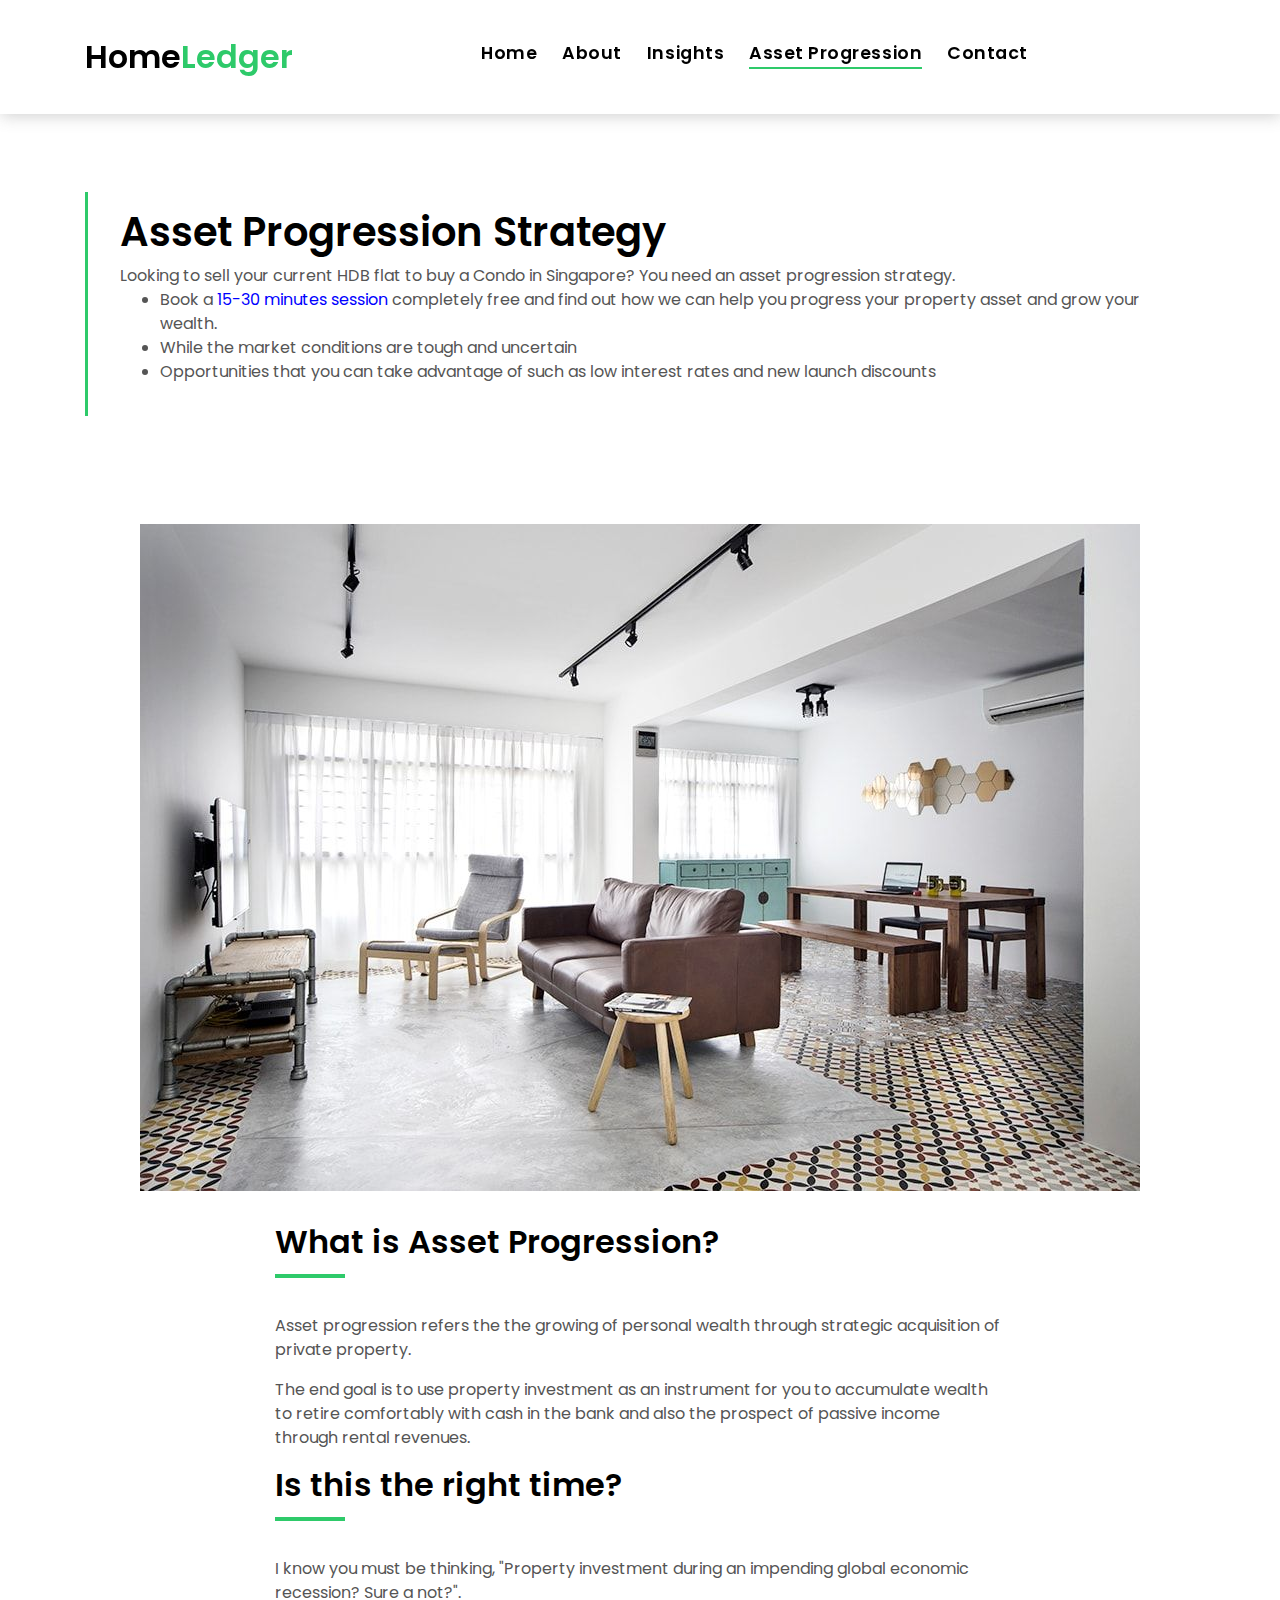
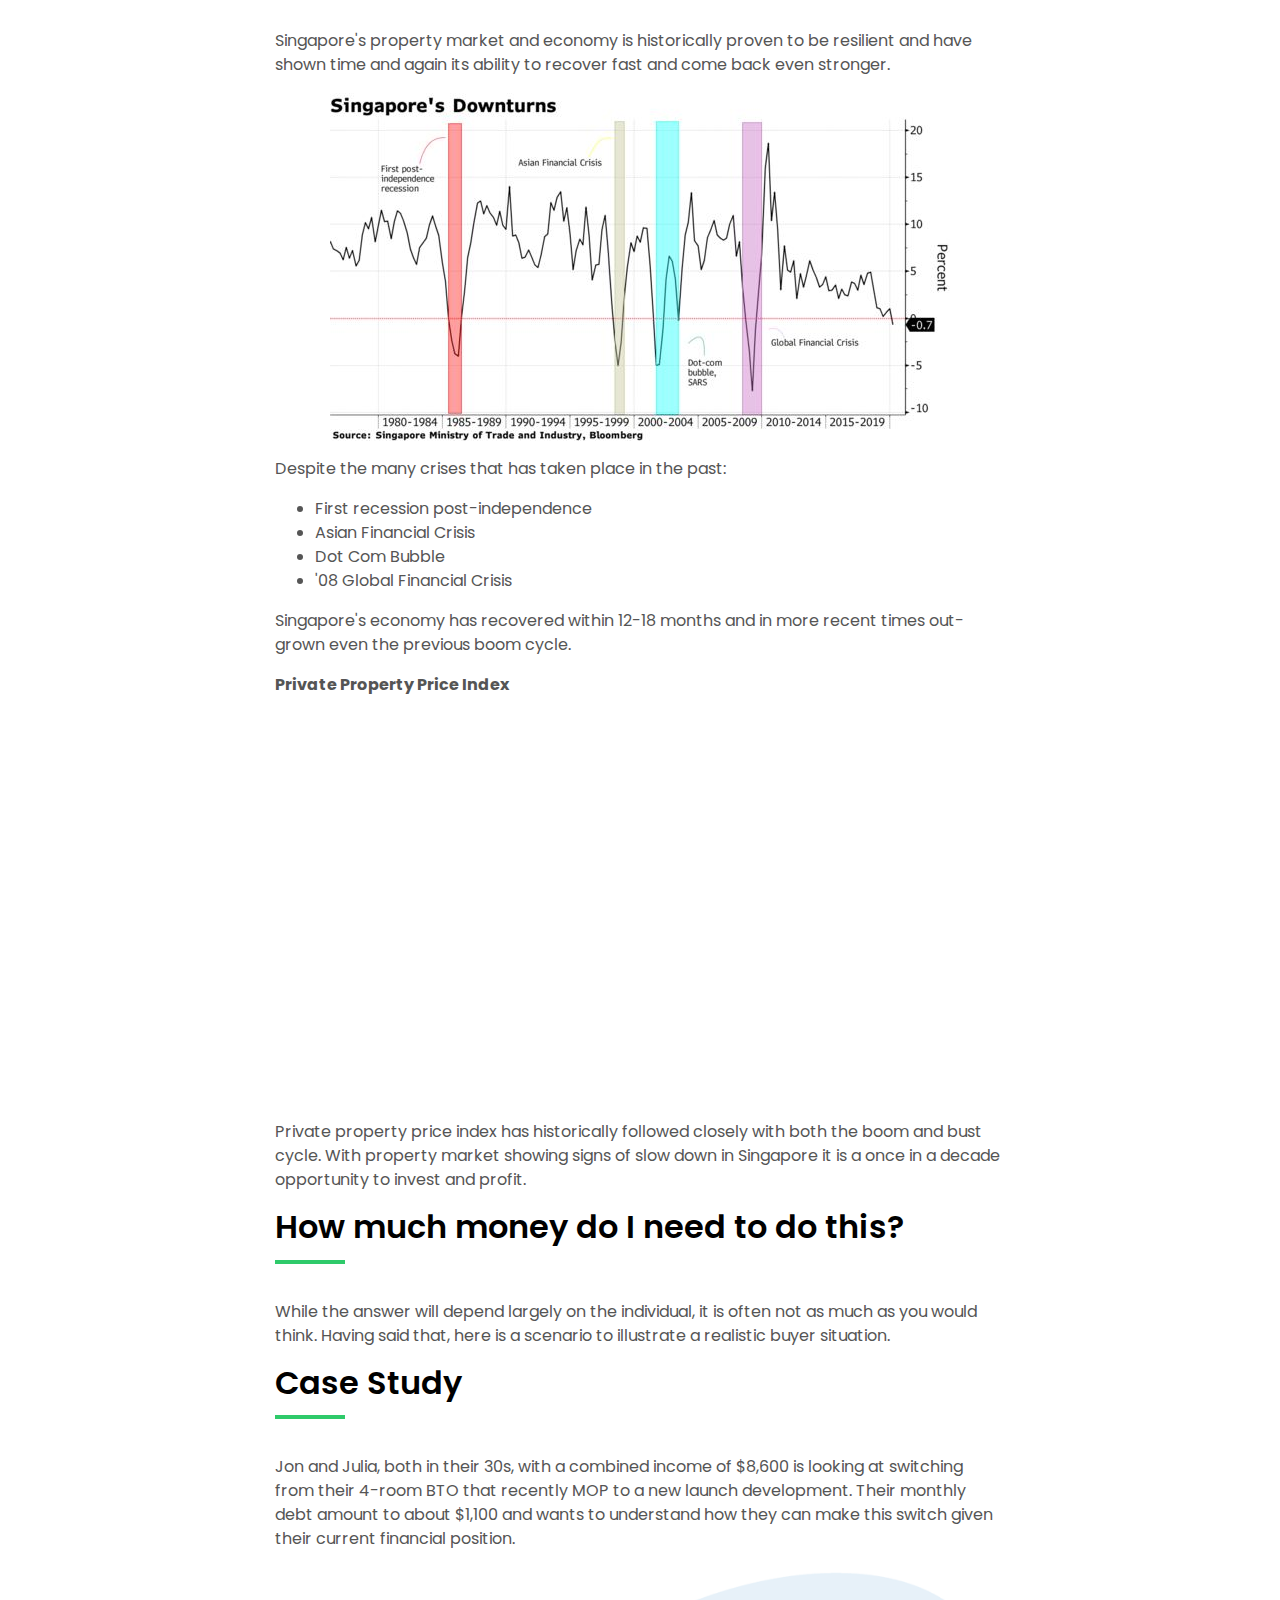
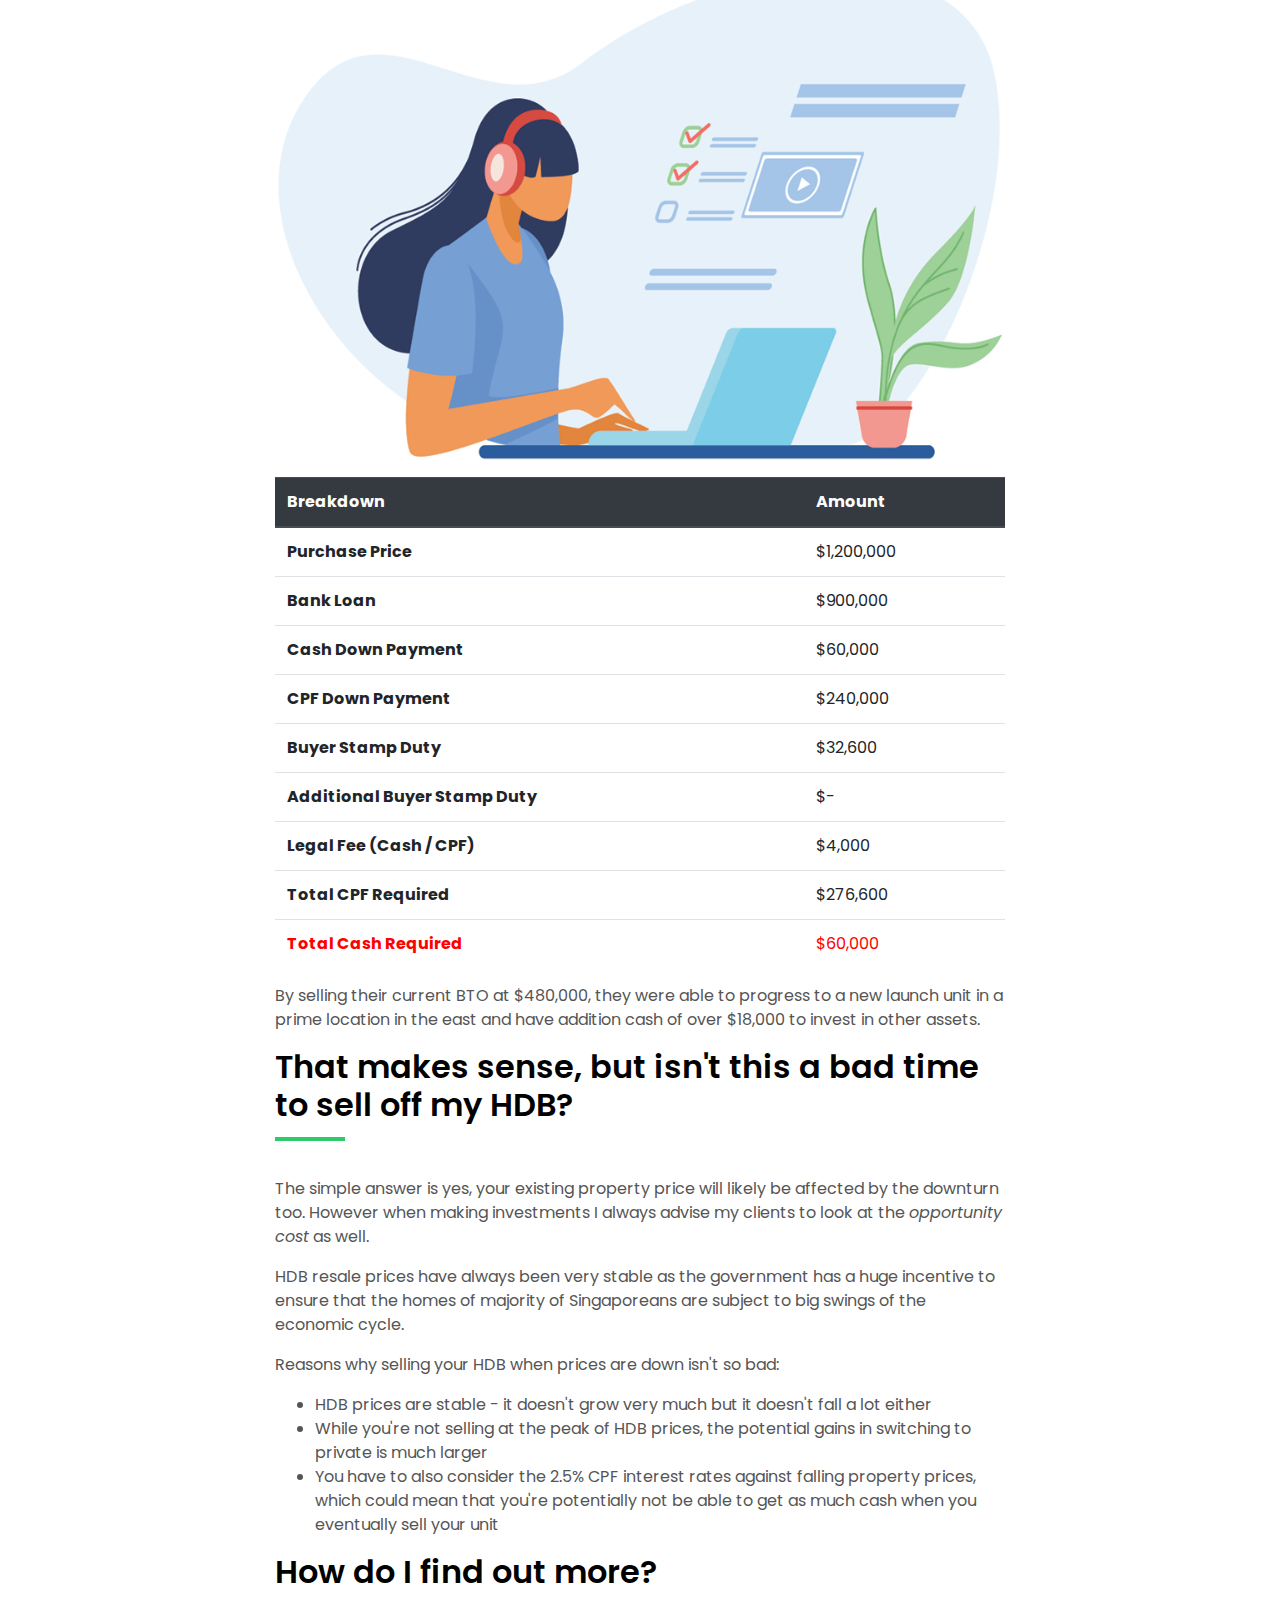
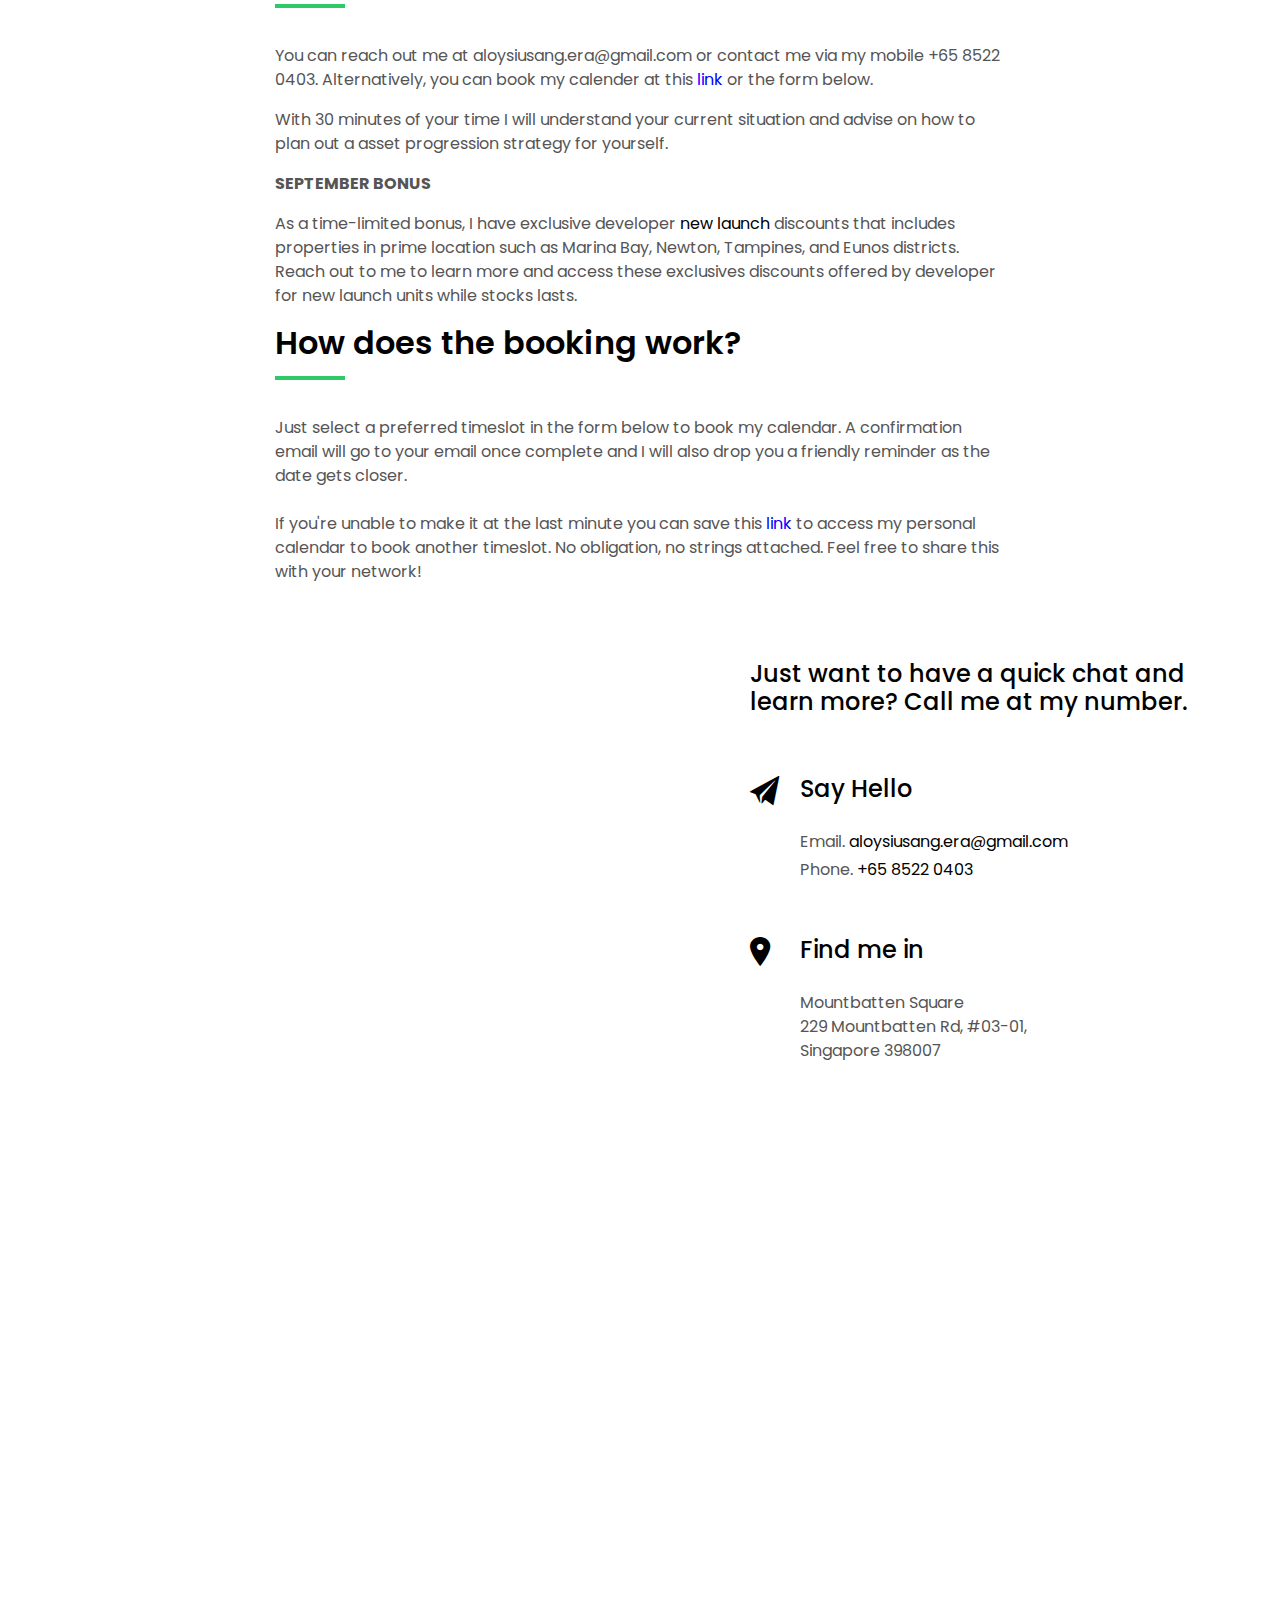
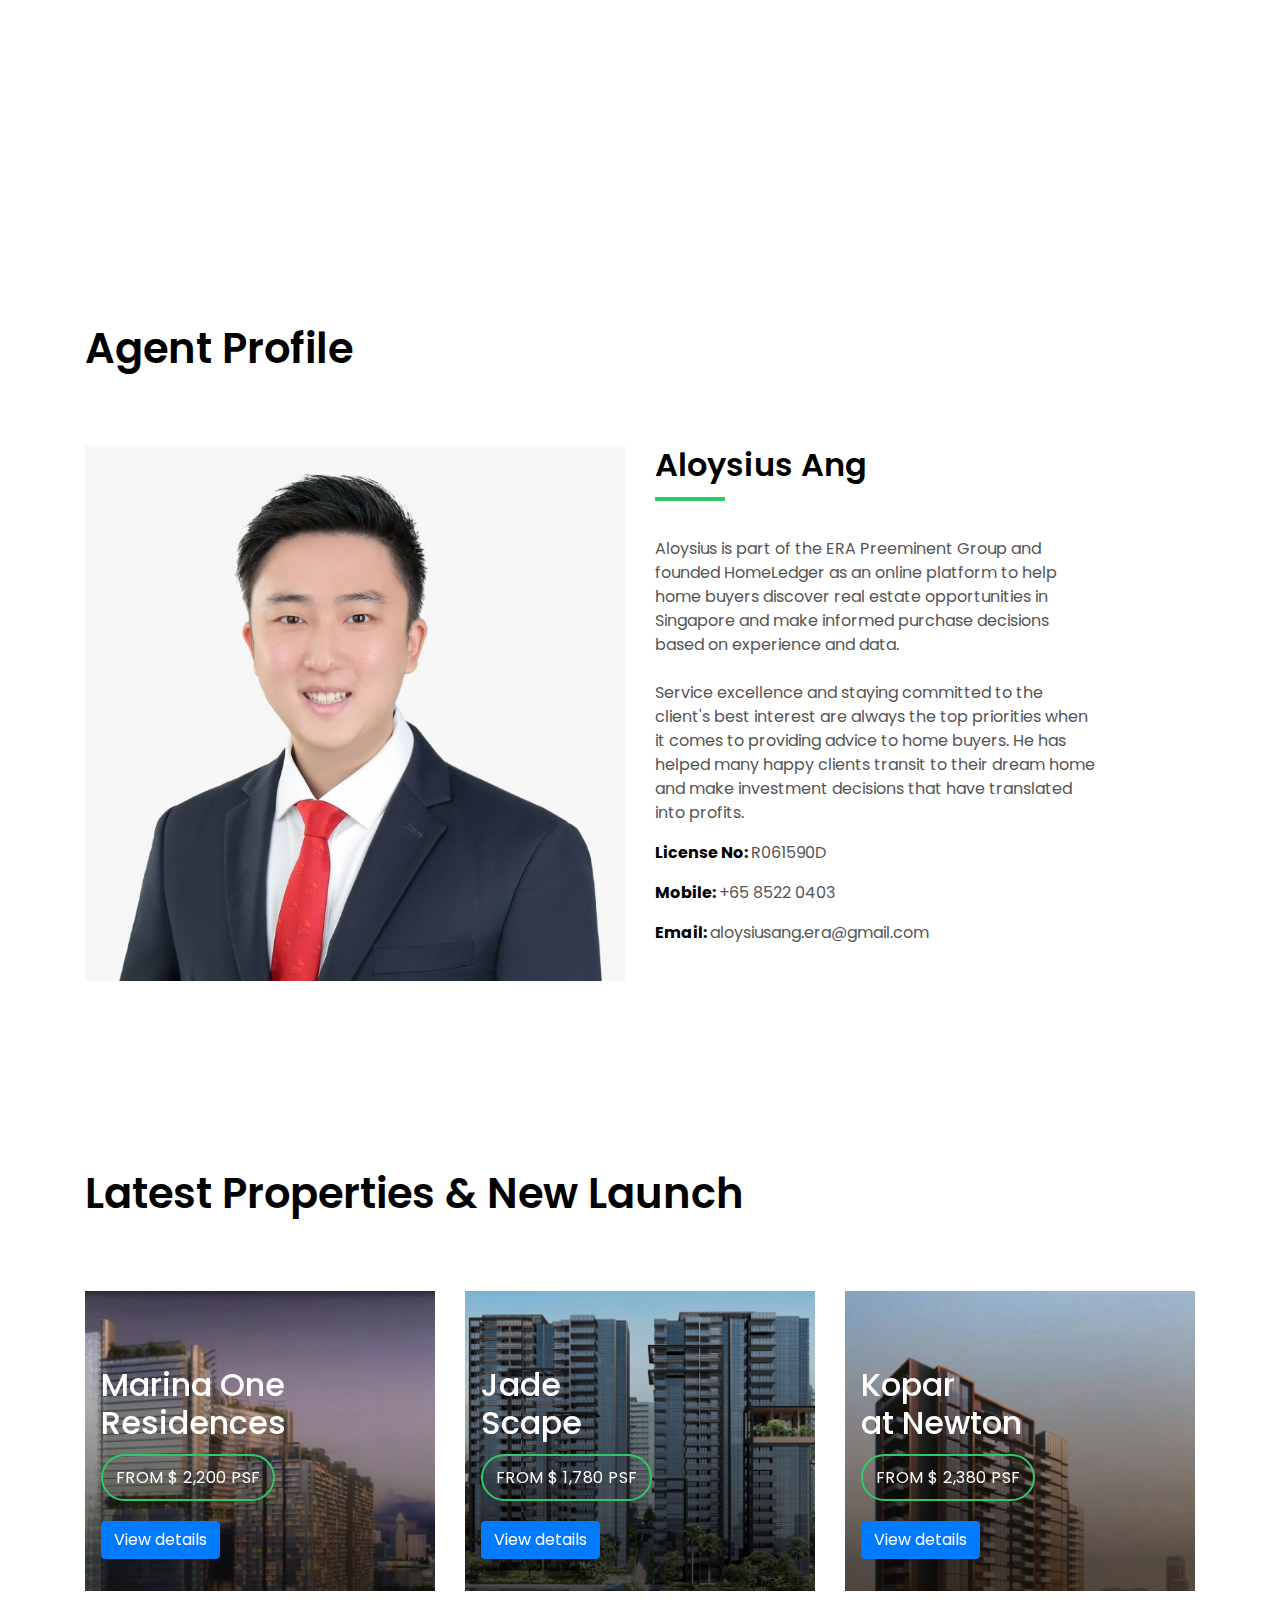
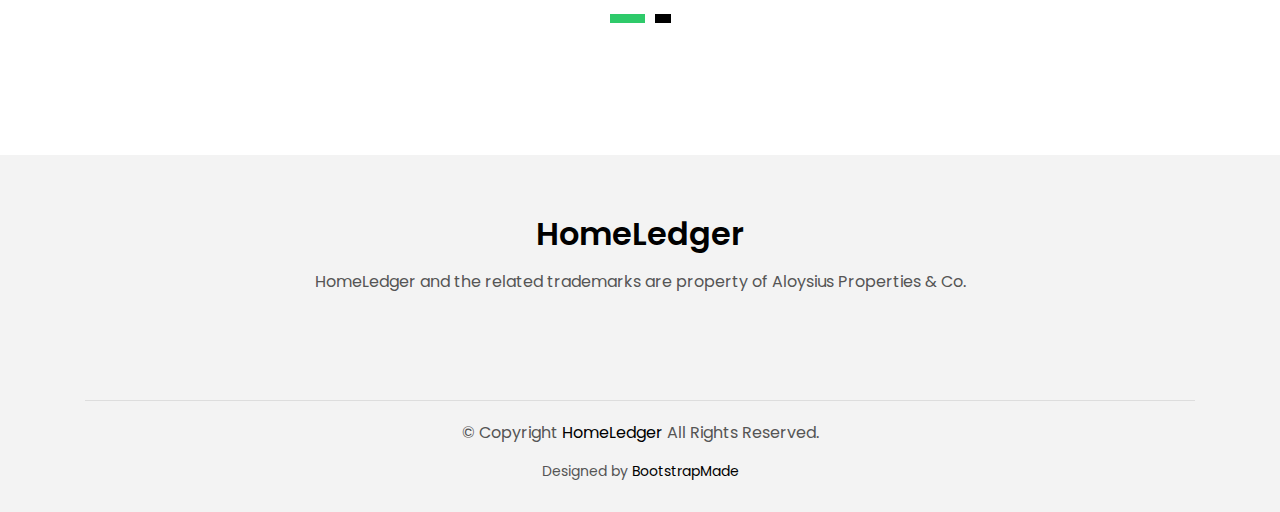
<file: asset-progression.html>
<!DOCTYPE html>
<html lang="en">

<head>
  <meta charset="utf-8">
  <meta content="width=device-width, initial-scale=1.0" name="viewport">

  <title>Asset Progression Strategy for Singapore Property</title>
  <meta name="description" content="Looking to sell your HDB to buy a Condo in Singapore? You need an asset progression strategy.">
  <meta name="keywords" content="asset progression, sell hdb buy condo, singapore property, buy condo singapore, buy hdb singapore">

  <!-- Favicons -->
  <link href="assets/img/apple-touch-icon.png" rel="apple-touch-icon">

  <!-- Google Fonts -->
  <link href="https://fonts.googleapis.com/css?family=Poppins:300,400,500,600,700" rel="stylesheet">

  <!-- Vendor CSS Files -->
  <link href="assets/vendor/bootstrap/css/bootstrap.min.css" rel="stylesheet">
  <link href="assets/vendor/ionicons/css/ionicons.min.css" rel="stylesheet">
  <link href="assets/vendor/icofont/icofont.min.css" rel="stylesheet">
  <link href="assets/vendor/animate.css/animate.min.css" rel="stylesheet">
  <link href="assets/vendor/font-awesome/css/font-awesome.min.css" rel="stylesheet">
  <link href="assets/vendor/owl.carousel/assets/owl.carousel.min.css" rel="stylesheet">

  <!-- Template Main CSS File -->
  <link href="assets/css/style.css" rel="stylesheet">
  <style>
    .image-chart {
      width: 60%;
    }
    @media screen and (max-width: 768px){
     .image-chart {
       width: 100%;
     } 
    }
  </style>

  <!-- =======================================================
  * Template Name: EstateAgency - v2.1.0
  * Template URL: https://bootstrapmade.com/real-estate-agency-bootstrap-template/
  * Author: BootstrapMade.com
  * License: https://bootstrapmade.com/license/
  ======================================================== -->
  <!-- Google Tag Manager -->
  <script>(function(w,d,s,l,i){w[l]=w[l]||[];w[l].push({'gtm.start':
  new Date().getTime(),event:'gtm.js'});var f=d.getElementsByTagName(s)[0],
  j=d.createElement(s),dl=l!='dataLayer'?'&l='+l:'';j.async=true;j.src=
  'https://www.googletagmanager.com/gtm.js?id='+i+dl;f.parentNode.insertBefore(j,f);
  })(window,document,'script','dataLayer','GTM-PLC9ZGT');</script>
    <!-- End Google Tag Manager -->
</head>

<body>
  <!-- Google Tag Manager (noscript) -->
  <noscript><iframe src="https://www.googletagmanager.com/ns.html?id=GTM-PLC9ZGT"
  height="0" width="0" style="display:none;visibility:hidden"></iframe></noscript>
  <!-- End Google Tag Manager (noscript) -->

  <!-- ======= Header/Navbar ======= -->
  <nav class="navbar navbar-default navbar-trans navbar-expand-lg fixed-top">
    <div class="container">
      <button class="navbar-toggler collapsed" type="button" data-toggle="collapse" data-target="#navbarDefault" aria-controls="navbarDefault" aria-expanded="false" aria-label="Toggle navigation">
        <span></span>
        <span></span>
        <span></span>
      </button>
      <a class="navbar-brand text-brand" href="/">Home<span class="color-b">Ledger</span></a>
      <div class="navbar-collapse collapse justify-content-center" id="navbarDefault">
        <ul class="navbar-nav">
          <li class="nav-item">
            <a class="nav-link" href="/">Home</a>
          </li>
          <li class="nav-item">
            <a class="nav-link" href="/about">About</a>
          </li>
          <li class="nav-item">
            <a class="nav-link" href="/insights/guide-to-investing-in-the-singapore-bear-market-2020">Insights</a>
          </li>
          <li class="nav-item">
            <a class="nav-link active" href="/asset-progression">Asset Progression</a>
          </li>
          <li class="nav-item">
            <a class="nav-link" href="/contact">Contact</a>
          </li>
        </ul>
      </div>
    </div>
  </nav><!-- End Header/Navbar -->

  <main id="main">
    <!-- ======= Intro Single ======= -->
    <section class="intro-single">
      <div class="container">
        <div class="row">
          <div class="col-md-12 col-lg-12">
            <div class="title-single-box">
              <h1 class="title-single">Asset Progression Strategy</h1>
              <span class="color-text-a">Looking to sell your current HDB flat to buy a Condo in Singapore? You need an asset progression strategy.</span>
              <ul>
                <li>Book a <a href="https://calendly.com/home-ledger-co/free-sharing-session" target="_blank" style="color: blue;">15-30 minutes session</a> completely free and find out how we can help you progress your property asset and grow your wealth.</li>
                <li>While the market conditions are tough and uncertain</li>
                <li>Opportunities that you can take advantage of such as low interest rates and new launch discounts</li>
              </ul>
            </div>
          </div>
        </div>
      </div>
    </section><!-- End Intro Single-->

    <!-- ======= Contact Single ======= -->
    <section class="news-single nav-arrow-b">
      <div class="container">
        <div class="row">
          <div class="col-sm-12">
            <div class="news-img-box" style="text-align: center;">
              <img src="./assets/img/slide-8.jpg" alt="" class="img-fluid">
            </div>
          </div>
          <div class="col-md-10 offset-md-1 col-lg-8 offset-lg-2">
            <div style="padding-top: 2rem;">
              <div class="title-box-d">
                <h3 class="title-d"> What is Asset Progression?</h3>
              </div>
              <p>Asset progression refers the the growing of personal wealth through strategic acquisition of private property.</p>
              <p>The end goal is to use property investment as an instrument for you to accumulate wealth to retire comfortably with cash in the bank and also the prospect of passive income through rental revenues.</p>
              
              <div class="title-box-d">
                <h3 class="title-d"> Is this the right time?</h3>
              </div>
              <p>
                I know you must be thinking, "Property investment during an impending global economic recession? Sure a not?".<br /> <br /> 
                Singapore's property market and economy is historically proven to be resilient and have shown time and again its ability to recover fast and come back even stronger.
              </p>
              <p style="text-align: center;"><img class="image-fluid" src="assets/img/sg_boom_and_bust_cycle.png" /></p>
              <p>Despite the many crises that has taken place in the past:</p>
              <ul>
                <li>First recession post-independence</li>
                <li>Asian Financial Crisis</li>
                <li>Dot Com Bubble</li>
                <li>'08 Global Financial Crisis</li>
              </ul>
              <p>Singapore's economy has recovered within 12-18 months and in more recent times out-grown even the previous boom cycle.</p>
              <p style="margin-top: 1rem;"><strong>Private Property Price Index</strong></p>
              <iframe width="100%" height="400" src="https://data.gov.sg/dataset/private-residential-property-price-index-by-type-of-property/resource/947b5cbe-0b0a-4fdb-b06e-aca1e34d87fd/view/510be2f4-0fe1-466b-829f-fa0fc172bbd3" frameBorder="0"> </iframe>
              <p>
                Private property price index has historically followed closely with both the boom and bust cycle. 
                With property market showing signs of slow down in Singapore it is a once in a decade opportunity to invest and profit.
              </p>

              <div class="title-box-d">
                <h3 class="title-d"> How much money do I need to do this?</h3>
              </div>
              <p>
                While the answer will depend largely on the individual, it is often not as much as you would think. 
                Having said that, here is a scenario to illustrate a realistic buyer situation.
              </p>

              <div class="title-box-d">
                <h3 class="title-d"> Case Study</h3>
              </div>
              <p>
                Jon and Julia, both in their 30s, with a combined income of $8,600 is looking at switching from their 4-room BTO that recently MOP to a new launch development.
                Their monthly debt amount to about $1,100 and wants to understand how they can make this switch given their current financial position.
              </p>
              <p>
                <img src="./assets/img/features-1.png" class="img-fluid">
              </p>
              <table class="table">
                <thead class="thead-dark">
                  <tr>
                    <th scope="col">Breakdown</th>
                    <th scope="col">Amount</th>
                  </tr>
                </thead>
                <tbody>
                  <tr>
                    <th scope="row">Purchase Price</th>
                    <td>$1,200,000</td>
                  </tr>
                  <tr>
                    <th scope="row">Bank Loan</th>
                    <td>$900,000</td>
                  </tr>
                  <tr>
                    <th scope="row">Cash Down Payment</th>
                    <td>$60,000</td>
                  </tr>
                  <tr>
                    <th scope="row">CPF Down Payment</th>
                    <td>$240,000</td>
                  </tr>
                  <tr>
                    <th scope="row">Buyer Stamp Duty</th>
                    <td>$32,600</td>
                  </tr>
                  <tr>
                    <th scope="row">Additional Buyer Stamp Duty</th>
                    <td>$-</td>
                  </tr>
                  <tr>
                    <th scope="row">Legal Fee (Cash / CPF)</th>
                    <td>$4,000</td>
                  </tr>
                  <tr>
                    <th scope="row">Total CPF Required</th>
                    <td>$276,600</td>
                  </tr>
                  <tr>
                    <th scope="row" style="color: red;">Total Cash Required</th>
                    <td style="color: red;">$60,000</td>
                  </tr>
                </tbody>
              </table>
              <p>
                By selling their current BTO at $480,000, 
                they were able to progress to a new launch unit in a prime location in the east 
                and have addition cash of over $18,000 to invest in other assets.
              </p>

              <div class="title-box-d">
                <h3 class="title-d"> That makes sense, but isn't this a bad time to sell off my HDB?</h3>
              </div>
              <p>
                The simple answer is yes, your existing property price will likely be affected by the downturn too.
                However when making investments I always advise my clients to look at the <i>opportunity cost</i> as well.
              </p>
              <p>
                HDB resale prices have always been very stable as the government has a huge incentive to ensure that the homes of majority of Singaporeans are subject to big swings of the economic cycle.
              </p>
              <p>Reasons why selling your HDB when prices are down isn't so bad:</p>
              <ul>
                <li>HDB prices are stable - it doesn't grow very much but it doesn't fall a lot either</li>
                <li>While you're not selling at the peak of HDB prices, the potential gains in switching to private is much larger</li>
                <li>You have to also consider the 2.5% CPF interest rates against falling property prices, which could mean that you're potentially not be able to get as much cash when you eventually sell your unit</li>
              </ul>

              <div class="title-box-d">
                <h3 class="title-d"> How do I find out more?</h3>
              </div>
              <p>
                You can reach out me at aloysiusang.era@gmail.com or contact me via my mobile +65 8522 0403. 
                Alternatively, you can book my calender at this <a href="https://calendly.com/home-ledger-co/free-sharing-session" target="_blank" style="color:blue;">link</a>
                or the form below.
              </p>
              <p>
                With 30 minutes of your time I will understand your current situation and advise on how to plan out a asset progression strategy for yourself.
              </p>
              <p><strong>SEPTEMBER BONUS</strong></p>
              <p>
                As a time-limited bonus, I have exclusive developer <a href="#property-carousel">new launch</a> discounts that includes properties in prime location such as Marina Bay, Newton, Tampines, and Eunos districts.
                Reach out to me to learn more and access these exclusives discounts offered by developer for new launch units while stocks lasts.
              </p>

              <div class="title-box-d">
                <h3 class="title-d"> How does the booking work?</h3>
              </div>
              <p>Just select a preferred timeslot in the form below to book my calendar. A confirmation email will go to your email once complete and I will also drop you a friendly reminder as the date gets closer.<br/><br/>
                  If you're unable to make it at the last minute you can save this <a href="https://calendly.com/home-ledger-co/free-sharing-session" target="_blank" style="color:blue;">link</a>
                  to access my personal calendar to book another timeslot. No obligation, no strings attached. Feel free to share this with your network!
              </p>
            </div>
          </div>
        </div>
      </div>
    </section><!-- End Contact Single-->

    <!-- ======= Contact Single ======= -->
    <section class="contact" style="padding: 0px;">
      <div class="container">
        <div class="row">
          <div class="col-sm-12 section-t8" style="padding-top: 0rem;">
            <div class="row">
              <div class="col-md-7 section-md-t4">
                <div class="icon-box section-b2">
                  <div class="col-sm-12" style="padding-top: 2rem;">
                    <div class="calendly-inline-widget" data-url="https://calendly.com/home-ledger-co/free-sharing-session" style="position: relative; min-width:320px; height:1200px;"></div>
                    <script type="text/javascript" src="https://assets.calendly.com/assets/external/widget.js"></script>
                  </div>
              </div>
              </div>
              <div id="#contact" class="col-md-5 section-md-t5">
                <div class="icon-box section-b2">
                    <h4 class="icon-title">Just want to have a quick chat and learn more? Call me at my number.</h4>
                </div>
                <div class="icon-box section-b2">
                  <div class="icon-box-icon">
                    <span class="ion-ios-paper-plane"></span>
                  </div>
                  <div class="icon-box-content table-cell">
                    <div class="icon-box-title">
                      <h4 class="icon-title">Say Hello</h4>
                    </div>
                    <div class="icon-box-content">
                      <p class="mb-1">Email.
                        <span class="color-a">aloysiusang.era@gmail.com</span>
                      </p>
                      <p class="mb-1">Phone.
                        <span class="color-a">+65 8522 0403</span>
                      </p>
                    </div>
                  </div>
                </div>
                <div class="icon-box section-b2">
                  <div class="icon-box-icon">
                    <span class="ion-ios-pin"></span>
                  </div>
                  <div class="icon-box-content table-cell">
                    <div class="icon-box-title">
                      <h4 class="icon-title">Find me in</h4>
                    </div>
                    <div class="icon-box-content">
                      <p class="mb-1">
                        Mountbatten Square<br>
                        229 Mountbatten Rd, #03-01,<br> 
                        Singapore 398007
                      </p>
                    </div>
                  </div>
                </div>
                <div class="contact-map box">
                  <div id="map" class="contact-map">
                    <iframe src="https://www.google.com/maps/embed?pb=!1m18!1m12!1m3!1d3988.7792683933008!2d103.87899781526801!3d1.3076427990462711!2m3!1f0!2f0!3f0!3m2!1i1024!2i768!4f13.1!3m3!1m2!1s0x31da183875f38d85%3A0xb6b85f94ac7b9dee!2s229%20Mountbatten%20Rd%2C%2003%20Mountbatten%20Square%2C%20Singapore%20398007!5e0!3m2!1sen!2ssg!4v1593675730829!5m2!1sen!2ssg" width="100%" height="450" frameborder="0" style="border:0" allowfullscreen></iframe>
                  </div>
                </div>
              </div>
            </div>
          </div>
        </div>
      </div>
    </section><!-- End Contact Single-->

    <!-- ======= Agent Single ======= -->
    <section id="agent-profile" class="agent-single" style="padding-top: 0rem;">
      <div class="container">
        <div class="row">
          <div class="col-md-12">
            <div class="title-wrap d-flex justify-content-between">
              <div class="title-box">
                <h2 class="title-a">Agent Profile</h2>
              </div>
            </div>
          </div>
        </div>
        <div class="row">
          <div class="col-sm-12">
            <div class="row">
              <div class="col-md-6">
                <div class="agent-avatar-box">
                  <img src="assets/img/aloyang_pp.jpg" alt="" class="agent-avatar img-fluid">
                </div>
              </div>
              <div class="col-md-5 section-md-t3">
                <div class="agent-info-box">
                  <div class="agent-title">
                    <div class="title-box-d">
                      <h3 class="title-d">Aloysius Ang</h3>
                    </div>
                  </div>
                  <div class="agent-content mb-3">
                    <p class="content-d color-text-a">
                      Aloysius is part of the ERA Preeminent Group and founded HomeLedger as an online platform to help 
                      home buyers discover real estate opportunities in Singapore and make informed purchase decisions 
                      based on experience and data.
                      <br /><br />
                      Service excellence and staying committed to the client's best interest are always the top priorities when it comes to
                      providing advice to home buyers. He has helped many happy clients transit to their dream home and make 
                      investment decisions that have translated into profits.
                    </p>
                    <div class="info-agents color-a">
                      <p>
                        <strong>License No: </strong>
                        <span class="color-text-a"> R061590D </span>
                      </p>
                      <p>
                        <strong>Mobile: </strong>
                        <span class="color-text-a"> +65 8522 0403</span>
                      </p>
                      <p>
                        <strong>Email: </strong>
                        <span class="color-text-a"> aloysiusang.era@gmail.com</span>
                      </p>
                    </div>
                  </div>
                </div>
              </div>
            </div>
          </div>
        </div>
      </div>
    </section><!-- End Agent Single -->

    <!-- ======= Latest Properties Section ======= -->
    <section class="section-property section-t8">
      <div class="container">
        <div class="row">
          <div class="col-md-12">
            <div class="title-wrap d-flex justify-content-between">
              <div class="title-box">
                <h2 class="title-a">Latest Properties & New Launch</h2>
              </div>
            </div>
          </div>
        </div>
        <div id="property-carousel" class="owl-carousel owl-theme">
          <div class="carousel-item-b">
            <div class="card-box-a card-shadow">
              <div class="img-box-a" style="max-height: 300px;">
                <img src="assets/img/newlaunch/one-marina.jpg" alt="" class="img-a img-fluid">
              </div>
              <div class="card-overlay">
                <div class="card-overlay-a-content">
                  <div class="card-header-a">
                    <h2 class="card-title-a">
                      Marina One
                      <br /> Residences
                    </h2>
                  </div>
                  <div class="card-body-a">
                    <div class="price-box d-flex">
                      <span class="price-a">from  $ 2,200 psf</span>
                    </div>
                  <div style="margin-top: 12px;">
                    <!-- Button trigger modal -->
                    <button type="button" class="btn btn-primary" data-toggle="modal" data-target="#marinaOne">
                      View details
                    </button>
                  </div>
                  </div>
                </div>
              </div>
            </div>
          </div>
          <div class="carousel-item-b">
            <div class="card-box-a card-shadow">
              <div class="img-box-a" style="max-height: 300px;">
                <img src="assets/img/newlaunch/jade-scapes.jpg" alt="" class="img-a img-fluid">
              </div>
              <div class="card-overlay">
                <div class="card-overlay-a-content">
                  <div class="card-header-a">
                    <h2 class="card-title-a">
                      Jade
                      <br /> Scape
                    </h2>
                  </div>
                  <div class="card-body-a">
                    <div class="price-box d-flex">
                      <span class="price-a">from  $ 1,780 psf</span>
                    </div>
                    <div style="margin-top: 12px;">
                      <!-- Button trigger modal -->
                      <button type="button" class="btn btn-primary" data-toggle="modal" data-target="#jadeScape">
                        View details
                      </button>
                    </div>                    
                  </div>
                </div>
              </div>
            </div>
          </div>
          <div class="carousel-item-b">
            <div class="card-box-a card-shadow">
              <div class="img-box-a" style="max-height: 300px;">
                <img src="assets/img/newlaunch/kopar-at-newton.jpg" alt="" class="img-a img-fluid">
              </div>
              <div class="card-overlay">
                <div class="card-overlay-a-content">
                  <div class="card-header-a">
                    <h2 class="card-title-a">
                      Kopar
                      <br /> at Newton
                    </h2>
                  </div>
                  <div class="card-body-a">
                    <div class="price-box d-flex">
                      <span class="price-a">from  $ 2,380 psf</span>
                    </div>
                    <div style="margin-top: 12px;">
                      <!-- Button trigger modal -->
                      <button type="button" class="btn btn-primary" data-toggle="modal" data-target="#kopar">
                        View details
                      </button>
                    </div>                    
                  </div>
                </div>
              </div>
            </div>
          </div>
          <div class="carousel-item-b">
            <div class="card-box-a card-shadow">
              <div class="img-box-a" style="max-height: 300px;">
                <img src="assets/img/newlaunch/parc-esta.jpg" alt="" class="img-a img-fluid">
              </div>
              <div class="card-overlay">
                <div class="card-overlay-a-content">
                  <div class="card-header-a">
                    <h2 class="card-title-a">
                      Parc
                      <br /> Esta
                    </h2>
                  </div>
                  <div class="card-body-a">
                    <div class="price-box d-flex">
                      <span class="price-a">from  $ 1,480 psf</span>
                    </div>
                    <div style="margin-top: 12px;">
                      <!-- Button trigger modal -->
                      <button type="button" class="btn btn-primary" data-toggle="modal" data-target="#parcEsta">
                        View details
                      </button>
                    </div>
                  </div>
                </div>
              </div>
            </div>
          </div>
          <div class="carousel-item-b">
            <div class="card-box-a card-shadow">
              <div class="img-box-a" style="max-height: 300px;">
                <img src="assets/img/newlaunch/treasure-at-tampanies.jpg" alt="" class="img-a img-fluid">
              </div>
              <div class="card-overlay">
                <div class="card-overlay-a-content">
                  <div class="card-header-a">
                    <h2 class="card-title-a">
                      Treasure
                      <br /> at Tampanies
                    </h2>
                  </div>
                  <div class="card-body-a">
                    <div class="price-box d-flex">
                      <span class="price-a">from  $ 1,480 psf</span>
                    </div>
                    <div>
                      <button type="button" class="btn btn-primary" data-toggle="modal" data-target="#treasure">
                        View details
                      </button>                    
                    </div>
                  </div>
                </div>
              </div>
            </div>
          </div>
        </div>
      </div>
    </section><!-- End Latest Properties Section -->

    <!--New Launch Modals-->
    <!-- Marina One Residence -->
    <div class="modal fade" id="marinaOne" tabindex="-1" role="dialog" aria-labelledby="marinaOne" aria-hidden="true">
      <div class="modal-dialog modal-dialog-centered" role="document">
        <div class="modal-content">
          <div class="modal-header">
            <h5 class="modal-title" id="exampleModalLongTitle">Marina One Residences</h5>
            <button type="button" class="close" data-dismiss="modal" aria-label="Close">
              <span aria-hidden="true">&times;</span>
            </button>
          </div>
          <div class="modal-body">
            Developer: M+S Pte Ltd<br/>
            Type: Residential Highrise<br/>
            Total: 1042<br/>
            EXP Top: TOP Obtained<br/>
            Address: 21, 23 Marina Way<br/>
            Location: D01 - Boat Quay / Raffles Place<br/>
            Country: Singapore<br/>
            Tenure: 99 Years<br/><br/>
            <table class="table">
              <thead class="thead-dark">
                <tr>
                  <th scope="col">Type</th>
                  <th scope="col">Size(Sqft)</th>
                  <th scope="col">Price</th>
                </tr>
              </thead>
              <tbody>
                <tr>
                  <th scope="row">1 BR</th>
                  <td>657-775</td>
                  <td>$1,778,040</td>
                </tr>
                <tr>
                  <th scope="row">1 BR + Study</th>
                  <td>743-764</td>
                  <td>$1,810,710</td>
                </tr>
                <tr>
                  <th scope="row">2 BR</th>
                  <td>1033-1066</td>
                  <td>$2,548,260</td>
                </tr>
                <tr>
                  <th scope="row">2 BR + Study</th>
                  <td>1141-1173</td>
                  <td>$2,769,030</td>
                </tr>
                <tr>
                  <th scope="row">3 BR</th>
                  <td>1518-1539</td>
                  <td>$4,047,120</td>
                </tr>
                <tr>
                  <th scope="row">3 BR + Study</th>
                  <td>1561-1593</td>
                  <td>$3,771,900</td>
                </tr>
                <tr>
                  <th scope="row">4 BR</th>
                  <td>2034-2250</td>
                  <td>$5,586,570</td>
                </tr>
                <tr>
                  <th scope="row">Penthouse</th>
                  <td>7244-8708</td>
                  <td>$21,190,500</td>
                </tr>
              </tbody>
            </table>
          </div>
          <div class="modal-footer">
            <button type="button" class="btn btn-secondary" data-dismiss="modal">Close</button>
          </div>
        </div>
      </div>
    </div>
    <!-- Jade Scape -->
    <div class="modal fade" id="jadeScape" tabindex="-1" role="dialog" aria-labelledby="jadeScape" aria-hidden="true">
      <div class="modal-dialog modal-dialog-centered" role="document">
        <div class="modal-content">
          <div class="modal-header">
            <h5 class="modal-title" id="exampleModalLongTitle">Jade Scape</h5>
            <button type="button" class="close" data-dismiss="modal" aria-label="Close">
              <span aria-hidden="true">&times;</span>
            </button>
          </div>
          <div class="modal-body">
            Developer: Qingjian Realty (Marymount) Pte Ltd<br/>
            Type: Residential Highrise<br/>
            Total: 1,206 Residential + 6 Shops<br/>
            EXP Top: Jan 2023<br/>
            Address: 2 Shunfu Road<br/>
            Location: D20 - Ang Mo Kio / Bishan / Thomson<br/>
            Country: Singapore<br/>
            Tenure: 99 years wef 19 Jun 2018<br/><br/>
            <table class="table">
              <thead class="thead-dark">
                <tr>
                  <th scope="col">Type</th>
                  <th scope="col">Size(Sqft)</th>
                  <th scope="col">Price</th>
                </tr>
              </thead>
              <tbody>
                <tr>
                  <th scope="row">1 + Study</th>
                  <td>527</td>
                  <td>$945,714</td>
                </tr>
                <tr>
                  <th scope="row">1 BR</th>
                  <td>527</td>
                  <td>$916,633</td>
                </tr>
                <tr>
                  <th scope="row">2 BR Deluxe</th>
                  <td>764</td>
                  <td>$1,275,408</td>
                </tr>
                <tr>
                  <th scope="row">3 BR Premium</th>
                  <td>1141-1173</td>
                  <td>$1,868,776</td>
                </tr>
                <tr>
                  <th scope="row">4 BR</th>
                  <td>1259</td>
                  <td>$2,091,735</td>
                </tr>
                <tr>
                  <th scope="row">4 BR Deluxe</th>
                  <td>1421</td>
                  <td>$2,342,755</td>
                </tr>
                <tr>
                  <th scope="row">4 BR Suite</th>
                  <td>1647</td>
                  <td>$2,686,531</td>
                </tr>
                <tr>
                  <th scope="row">5 BR Suite</th>
                  <td>2099 </td>
                  <td>$3,190,612</td>
                </tr>
                <tr>
                  <th scope="row">Shop</th>
                  <td>495-603 </td>
                  <td>$1,386,000</td>
                </tr>
              </tbody>
            </table>
          </div>
          <div class="modal-footer">
            <button type="button" class="btn btn-secondary" data-dismiss="modal">Close</button>
          </div>
        </div>
      </div>
    </div>
    <!-- Kopar At Newton -->
    <div class="modal fade" id="kopar" tabindex="-1" role="dialog" aria-labelledby="kopar" aria-hidden="true">
      <div class="modal-dialog modal-dialog-centered" role="document">
        <div class="modal-content">
          <div class="modal-header">
            <h5 class="modal-title" id="kopar">Kopar At Newton</h5>
            <button type="button" class="close" data-dismiss="modal" aria-label="Close">
              <span aria-hidden="true">&times;</span>
            </button>
          </div>
          <div class="modal-body">
            Developer: CEL Newton Pte Ltd<br/>
            Type: Residential Highrise<br/>
            Total: 378<br/>
            EXP Top: Dec 2023<br/>
            Address: 6,8 Makeway Avenue <br/>
            Location: D09 - Orchard / River Valley<br/>
            Country: Singapore<br/>
            Tenure: 99 Years<br/><br/>
            <table class="table">
              <thead class="thead-dark">
                <tr>
                  <th scope="col">Type</th>
                  <th scope="col">Size(Sqft)</th>
                  <th scope="col">Price</th>
                </tr>
              </thead>
              <tbody>
                <tr>
                  <th scope="row">1 BR Suite</th>
                  <td>517</td>
                  <td>$1,232,000</td>
                </tr>
                <tr>
                  <th scope="row">2 BR Classic</th>
                  <td>614</td>
                  <td>$1,509,000</td>
                </tr>
                <tr>
                  <th scope="row">2 BR Deluxe</th>
                  <td>689</td>
                  <td>$1,663,000</td>
                </tr>
                <tr>
                  <th scope="row">3 BR Classic</th>
                  <td>915-958</td>
                  <td>$1,995,000</td>
                </tr>
                <tr>
                  <th scope="row">3 BR Deluxe</th>
                  <td>1055-1098</td>
                  <td>$2,240,000</td>
                </tr>
                <tr>
                  <th scope="row">3 BR Deluxe Penthouse</th>
                  <td>1593-1636</td>
                  <td>$3,680,000</td>
                </tr>
                <tr>
                  <th scope="row">4 BR Deluxe</th>
                  <td>1518-1604</td>
                  <td>$3,411,000</td>
                </tr>
                <tr>
                  <th scope="row">4 BR Deluxe Penthouse</th>
                  <td>1991</td>
                  <td>$4,680,000</td>
                </tr>
                <tr>
                  <th scope="row">5 BR Luxury</th>
                  <td>1819</td>
                  <td>$3,973,000</td>
                </tr>
                <tr>
                  <th scope="row">Premier Penthouse</th>
                  <td>2960-3251</td>
                  <td>$7,480,000</td>
                </tr>
              </tbody>
            </table>
          </div>
          <div class="modal-footer">
            <button type="button" class="btn btn-secondary" data-dismiss="modal">Close</button>
          </div>
        </div>
      </div>
    </div>
    <!-- Parc Esta -->
    <div class="modal fade" id="parcEsta" tabindex="-1" role="dialog" aria-labelledby="parcEsta" aria-hidden="true">
      <div class="modal-dialog modal-dialog-centered" role="document">
        <div class="modal-content">
          <div class="modal-header">
            <h5 class="modal-title" id="exampleModalLongTitle">Parc Esta</h5>
            <button type="button" class="close" data-dismiss="modal" aria-label="Close">
              <span aria-hidden="true">&times;</span>
            </button>
          </div>
          <div class="modal-body">
            Developer: MCL Land (Everbright) Pte Ltd<br/>
            Type: Residential Highrise<br/>
            Total: 1,399 residential units and 5 shop units<br/>
            EXP Top: Q4 2022<br/>
            Address: 900 Sims Avenue<br/>
            Location: D14 - Eunos / Geylang / Paya Lebar<br/>
            Country: Singapore<br/>
            Tenure: 99 Years<br/><br/>
            <table class="table">
              <thead class="thead-dark">
                <tr>
                  <th scope="col">Type</th>
                  <th scope="col">Size(Sqft)</th>
                  <th scope="col">Price</th>
                </tr>
              </thead>
              <tbody>
                <tr>
                  <th scope="row">1 BR</th>
                  <td>420-549</td>
                  <td>$815,000</td>
                </tr>
                <tr>
                  <th scope="row">1 BR + S</th>
                  <td>527-624</td>
                  <td>$965,000</td>
                </tr>
                <tr>
                  <th scope="row">2 BR</th>
                  <td>635-743</td>
                  <td>$1,187,000</td>
                </tr>
                <tr>
                  <th scope="row">2 BR Premium</th>
                  <td>700-861</td>
                  <td>$1,216,000</td>
                </tr>
                <tr>
                  <th scope="row">3 BR</th>
                  <td>915-1109</td>
                  <td>$1,527,000</td>
                </tr>
                <tr>
                  <th scope="row">3 BR + Flexi</th>
                  <td>1023</td>
                  <td>$1,597,000</td>
                </tr>
                <tr>
                  <th scope="row">3 BR Premium</th>
                  <td>1023-1152</td>
                  <td>$1,622,000</td>
                </tr>
                <tr>
                  <th scope="row">4 BR</th>
                  <td>1119-1335</td>
                  <td>$1,823,000</td>
                </tr>
                <tr>
                  <th scope="row">4 BR Premium</th>
                  <td>1227-1410</td>
                  <td>$2,016,000</td>
                </tr>
                <tr>
                  <th scope="row">5 BR</th>
                  <td>1475</td>
                  <td>$2,548,000</td>
                </tr>
                <tr>
                  <th scope="row">SHOP</th>
                  <td>657</td>
                  <td>$1,839,600</td>
                </tr>
              </tbody>
            </table>
          </div>
          <div class="modal-footer">
            <button type="button" class="btn btn-secondary" data-dismiss="modal">Close</button>
          </div>
        </div>
      </div>
    </div>    
    <!-- Teasure at Tampanies -->
    <div class="modal fade" id="treasure" tabindex="-1" role="dialog" aria-labelledby="teasure" aria-hidden="true">
      <div class="modal-dialog modal-dialog-centered" role="document">
        <div class="modal-content">
          <div class="modal-header">
            <h5 class="modal-title" id="exampleModalLongTitle">Treasure at Tampanies</h5>
            <button type="button" class="close" data-dismiss="modal" aria-label="Close">
              <span aria-hidden="true">&times;</span>
            </button>
          </div>
          <div class="modal-body">
            Developer: Sim Lian (Treasure) Pte. Ltd.<br/>
            Type: Residential Highrise<br/>
            Total: 2203<br/>
            EXP Top: 31 Dec 2024<br/>
            Address: 1-57 Tampines Lane<br/>
            Location: D18 - Pasir Ris / Tampines<br/>
            Country: Singapore<br/>
            Tenure: 99 Years<br/><br/>
            <table class="table">
              <thead class="thead-dark">
                <tr>
                  <th scope="col">Type</th>
                  <th scope="col">Size(Sqft)</th>
                  <th scope="col">Price</th>
                </tr>
              </thead>
              <tbody>
                <tr>
                  <th scope="row">2 BR</th>
                  <td>581-614</td>
                  <td>$881,000</td>
                </tr>
                <tr>
                  <th scope="row">2 BR + Study</th>
                  <td>678</td>
                  <td>$914,000</td>
                </tr>
                <tr>
                  <th scope="row">2 BR Premium</th>
                  <td>657-678</td>
                  <td>$895,000</td>
                </tr>
                <tr>
                  <th scope="row">3 BR</th>
                  <td>840-947</td>
                  <td>$1,130,000</td>
                </tr>
                <tr>
                  <th scope="row">3 BR Premium</th>
                  <td>1012-1087</td>
                  <td>$1,307,000</td>
                </tr>
                <tr>
                  <th scope="row">4 BR</th>
                  <td>1238-1270</td>
                  <td>$1,534,000</td>
                </tr>
                <tr>
                  <th scope="row">4 BR Premium</th>
                  <td>1270-1367</td>
                  <td>$1,713,000</td>
                </tr>
                <tr>
                  <th scope="row">5 BR</th>
                  <td>1668-1722</td>
                  <td>$1,890,000</td>
                </tr>
              </tbody>
            </table>
          </div>
          <div class="modal-footer">
            <button type="button" class="btn btn-secondary" data-dismiss="modal">Close</button>
          </div>
        </div>
      </div>
    </div>        

  </main><!-- End #main -->

  <!-- ======= Footer ======= -->
  <section class="section-footer">
    <div class="container">
      <div class="row text-center">
        <div class="col-sm-12 col-md-12">
          <div class="widget-a">
            <div class="w-header-a">
              <h3 class="w-title-a text-brand">HomeLedger</h3>
            </div>
            <div class="w-body-a">
              <p class="w-text-a color-text-a">
                HomeLedger and the related trademarks are property of Aloysius Properties & Co.
              </p>
            </div>
          </div>
        </div>
      </div>
    </div>
  </section>
  <footer>
    <div class="container">
      <div class="row">
        <div class="col-md-12">
          <div class="copyright-footer">
            <p class="copyright color-text-a">
              &copy; Copyright
              <span class="color-a">HomeLedger</span> All Rights Reserved.
            </p>
          </div>
          <div class="credits">
            <!--
            All the links in the footer should remain intact.
            You can delete the links only if you purchased the pro version.
            Licensing information: https://bootstrapmade.com/license/
            Purchase the pro version with working PHP/AJAX contact form: https://bootstrapmade.com/buy/?theme=EstateAgency
          -->
            Designed by <a href="https://bootstrapmade.com/">BootstrapMade</a>
          </div>
        </div>
      </div>
    </div>
  </footer><!-- End  Footer -->

  <a href="#" class="back-to-top"><i class="fa fa-chevron-up"></i></a>

  <!-- Vendor JS Files -->
  <script src="assets/vendor/jquery/jquery.min.js"></script>
  <script src="assets/vendor/bootstrap/js/bootstrap.bundle.min.js"></script>
  <script src="assets/vendor/jquery.easing/jquery.easing.min.js"></script>
  <script src="assets/vendor/owl.carousel/owl.carousel.min.js"></script>
  <script src="assets/vendor/scrollreveal/scrollreveal.min.js"></script>

  <!-- Template Main JS File -->
  <script src="assets/js/main.js"></script>

</body>

</html>
</file>
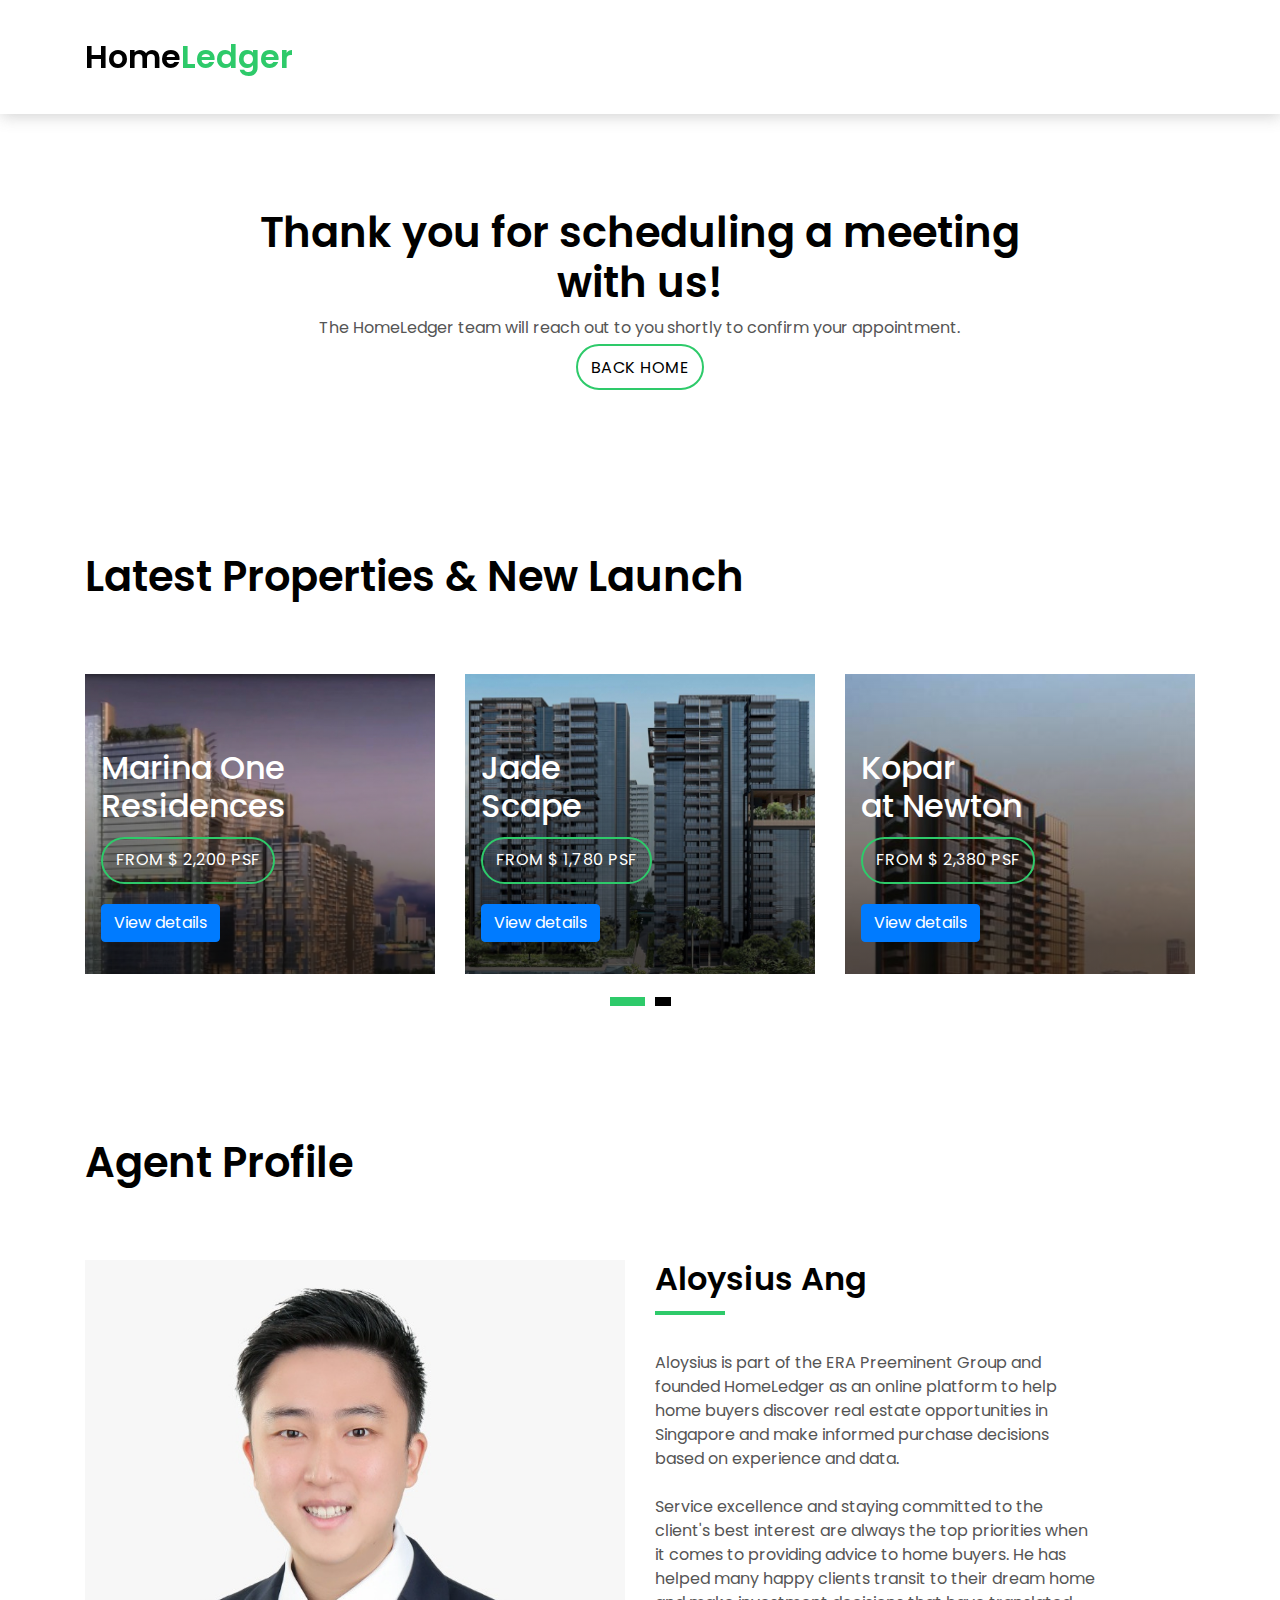
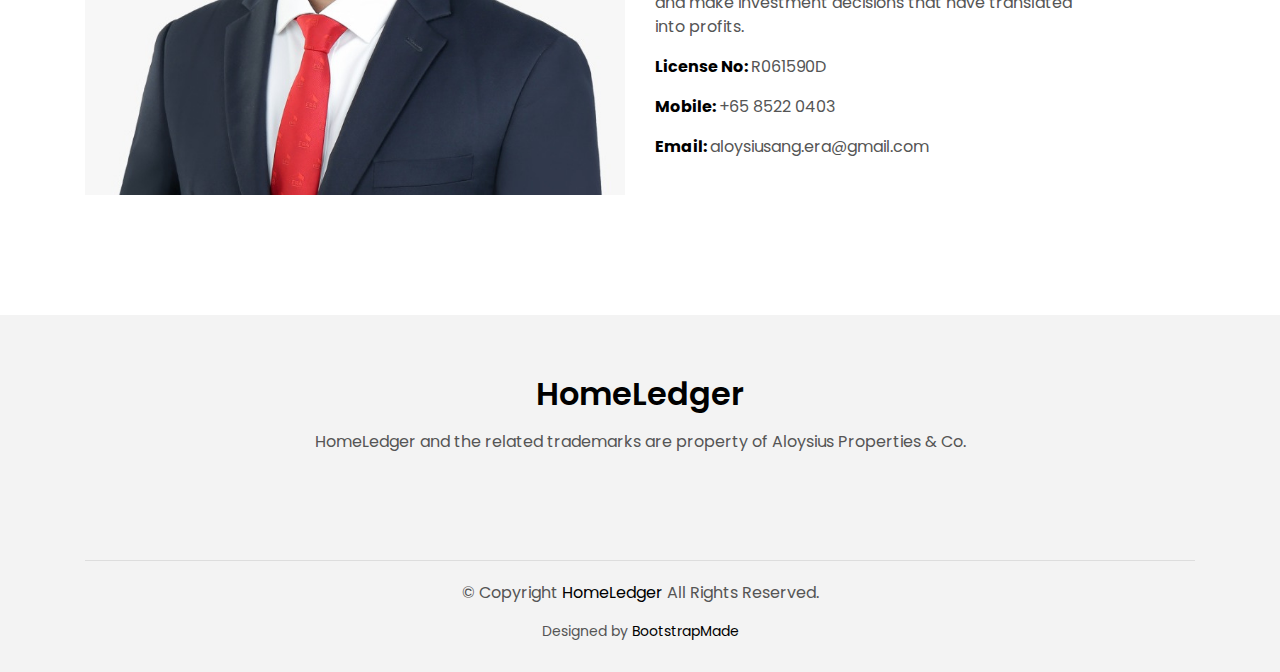
<file: confirmation.html>
<!DOCTYPE html>
<html lang="en">

<head>
  <meta charset="utf-8">
  <meta content="width=device-width, initial-scale=1.0" name="viewport">

  <title>Thank You for Contacting HomeLedger</title>
  <meta content="" name="descriptison">
  <meta content="" name="keywords">

  <!-- Favicons -->
  <link href="assets/img/apple-touch-icon.png" rel="apple-touch-icon">

  <!-- Google Fonts -->
  <link href="https://fonts.googleapis.com/css?family=Poppins:300,400,500,600,700" rel="stylesheet">

  <!-- Vendor CSS Files -->
  <link href="assets/vendor/bootstrap/css/bootstrap.min.css" rel="stylesheet">
  <link href="assets/vendor/ionicons/css/ionicons.min.css" rel="stylesheet">
  <link href="assets/vendor/icofont/icofont.min.css" rel="stylesheet">
  <link href="assets/vendor/animate.css/animate.min.css" rel="stylesheet">
  <link href="assets/vendor/font-awesome/css/font-awesome.min.css" rel="stylesheet">
  <link href="assets/vendor/owl.carousel/assets/owl.carousel.min.css" rel="stylesheet">

  <!-- Template Main CSS File -->
  <link href="assets/css/style.css" rel="stylesheet">

  <!-- =======================================================
  * Template Name: EstateAgency - v2.1.0
  * Template URL: https://bootstrapmade.com/real-estate-agency-bootstrap-template/
  * Author: BootstrapMade.com
  * License: https://bootstrapmade.com/license/
  ======================================================== -->
  <!-- Google Tag Manager -->
  <script>(function(w,d,s,l,i){w[l]=w[l]||[];w[l].push({'gtm.start':
  new Date().getTime(),event:'gtm.js'});var f=d.getElementsByTagName(s)[0],
  j=d.createElement(s),dl=l!='dataLayer'?'&l='+l:'';j.async=true;j.src=
  'https://www.googletagmanager.com/gtm.js?id='+i+dl;f.parentNode.insertBefore(j,f);
  })(window,document,'script','dataLayer','GTM-PLC9ZGT');</script>
    <!-- End Google Tag Manager -->
</head>

<body>
  <!-- Google Tag Manager (noscript) -->
  <noscript><iframe src="https://www.googletagmanager.com/ns.html?id=GTM-PLC9ZGT"
  height="0" width="0" style="display:none;visibility:hidden"></iframe></noscript>
  <!-- End Google Tag Manager (noscript) -->

  <!-- ======= Header/Navbar ======= -->
  <nav class="navbar navbar-default navbar-trans navbar-expand-lg fixed-top">
    <div class="container">
      <a class="navbar-brand text-brand" href="#">Home<span class="color-b">Ledger</span></a>
    </div>
  </nav><!-- End Header/Navbar -->

  <main id="main">
    <section id="timeline">
      <div class="container py-5" style="max-width: 1400px; margin-top: 100px;">
        <div class="row text-center mb-5">
          <div class="col-lg-8 mx-auto">
            <h2 class="title-a">Thank you for scheduling a meeting with us!</h2>
            <p>The HomeLedger team will reach out to you shortly to confirm your appointment.</p>
            <p class="intro-subtitle intro-price">
                <a href="https://homeledger.co"><span class="price-a" style="color: black;">Back Home</span></a>
            </p>
          </div>
        </div><!-- End -->
      </div>
    </section>
    <!--End Timeline Section-->
    <!-- ======= Latest Properties Section ======= -->
    <section class="section-property section-t8" style="padding-top: 0rem;">
      <div class="container">
        <div class="row">
          <div class="col-md-12">
            <div class="title-wrap d-flex justify-content-between">
              <div class="title-box">
                <h2 class="title-a">Latest Properties & New Launch</h2>
              </div>
            </div>
          </div>
        </div>
        <div id="property-carousel" class="owl-carousel owl-theme">
          <div class="carousel-item-b">
            <div class="card-box-a card-shadow">
              <div class="img-box-a" style="max-height: 300px;">
                <img src="assets/img/newlaunch/one-marina.jpg" alt="" class="img-a img-fluid">
              </div>
              <div class="card-overlay">
                <div class="card-overlay-a-content">
                  <div class="card-header-a">
                    <h2 class="card-title-a">
                      Marina One
                      <br /> Residences
                    </h2>
                  </div>
                  <div class="card-body-a">
                    <div class="price-box d-flex">
                      <span class="price-a">from  $ 2,200 psf</span>
                    </div>
                  <div style="margin-top: 12px;">
                    <!-- Button trigger modal -->
                    <button type="button" class="btn btn-primary" data-toggle="modal" data-target="#marinaOne">
                      View details
                    </button>
                  </div>
                  </div>
                </div>
              </div>
            </div>
          </div>
          <div class="carousel-item-b">
            <div class="card-box-a card-shadow">
              <div class="img-box-a" style="max-height: 300px;">
                <img src="assets/img/newlaunch/jade-scapes.jpg" alt="" class="img-a img-fluid">
              </div>
              <div class="card-overlay">
                <div class="card-overlay-a-content">
                  <div class="card-header-a">
                    <h2 class="card-title-a">
                      Jade
                      <br /> Scape
                    </h2>
                  </div>
                  <div class="card-body-a">
                    <div class="price-box d-flex">
                      <span class="price-a">from  $ 1,780 psf</span>
                    </div>
                    <div style="margin-top: 12px;">
                      <!-- Button trigger modal -->
                      <button type="button" class="btn btn-primary" data-toggle="modal" data-target="#jadeScape">
                        View details
                      </button>
                    </div>                    
                  </div>
                </div>
              </div>
            </div>
          </div>
          <div class="carousel-item-b">
            <div class="card-box-a card-shadow">
              <div class="img-box-a" style="max-height: 300px;">
                <img src="assets/img/newlaunch/kopar-at-newton.jpg" alt="" class="img-a img-fluid">
              </div>
              <div class="card-overlay">
                <div class="card-overlay-a-content">
                  <div class="card-header-a">
                    <h2 class="card-title-a">
                      Kopar
                      <br /> at Newton
                    </h2>
                  </div>
                  <div class="card-body-a">
                    <div class="price-box d-flex">
                      <span class="price-a">from  $ 2,380 psf</span>
                    </div>
                    <div style="margin-top: 12px;">
                      <!-- Button trigger modal -->
                      <button type="button" class="btn btn-primary" data-toggle="modal" data-target="#kopar">
                        View details
                      </button>
                    </div>                    
                  </div>
                </div>
              </div>
            </div>
          </div>
          <div class="carousel-item-b">
            <div class="card-box-a card-shadow">
              <div class="img-box-a" style="max-height: 300px;">
                <img src="assets/img/newlaunch/parc-esta.jpg" alt="" class="img-a img-fluid">
              </div>
              <div class="card-overlay">
                <div class="card-overlay-a-content">
                  <div class="card-header-a">
                    <h2 class="card-title-a">
                      Parc
                      <br /> Esta
                    </h2>
                  </div>
                  <div class="card-body-a">
                    <div class="price-box d-flex">
                      <span class="price-a">from  $ 1,480 psf</span>
                    </div>
                    <div style="margin-top: 12px;">
                      <!-- Button trigger modal -->
                      <button type="button" class="btn btn-primary" data-toggle="modal" data-target="#parcEsta">
                        View details
                      </button>
                    </div>
                  </div>
                </div>
              </div>
            </div>
          </div>
          <div class="carousel-item-b">
            <div class="card-box-a card-shadow">
              <div class="img-box-a" style="max-height: 300px;">
                <img src="assets/img/newlaunch/treasure-at-tampanies.jpg" alt="" class="img-a img-fluid">
              </div>
              <div class="card-overlay">
                <div class="card-overlay-a-content">
                  <div class="card-header-a">
                    <h2 class="card-title-a">
                      Treasure
                      <br /> at Tampanies
                    </h2>
                  </div>
                  <div class="card-body-a">
                    <div class="price-box d-flex">
                      <span class="price-a">from  $ 1,480 psf</span>
                    </div>
                    <div>
                      <button type="button" class="btn btn-primary" data-toggle="modal" data-target="#treasure">
                        View details
                      </button>                    
                    </div>
                  </div>
                </div>
              </div>
            </div>
          </div>
        </div>
      </div>
    </section><!-- End Latest Properties Section -->

    <!--New Launch Modals-->
    <!-- Marina One Residence -->
    <div class="modal fade" id="marinaOne" tabindex="-1" role="dialog" aria-labelledby="marinaOne" aria-hidden="true">
      <div class="modal-dialog modal-dialog-centered" role="document">
        <div class="modal-content">
          <div class="modal-header">
            <h5 class="modal-title" id="exampleModalLongTitle">Marina One Residences</h5>
            <button type="button" class="close" data-dismiss="modal" aria-label="Close">
              <span aria-hidden="true">&times;</span>
            </button>
          </div>
          <div class="modal-body">
            Developer: M+S Pte Ltd<br/>
            Type: Residential Highrise<br/>
            Total: 1042<br/>
            EXP Top: TOP Obtained<br/>
            Address: 21, 23 Marina Way<br/>
            Location: D01 - Boat Quay / Raffles Place<br/>
            Country: Singapore<br/>
            Tenure: 99 Years<br/><br/>
            <table class="table">
              <thead class="thead-dark">
                <tr>
                  <th scope="col">Type</th>
                  <th scope="col">Size(Sqft)</th>
                  <th scope="col">Price</th>
                </tr>
              </thead>
              <tbody>
                <tr>
                  <th scope="row">1 BR</th>
                  <td>657-775</td>
                  <td>$1,778,040</td>
                </tr>
                <tr>
                  <th scope="row">1 BR + Study</th>
                  <td>743-764</td>
                  <td>$1,810,710</td>
                </tr>
                <tr>
                  <th scope="row">2 BR</th>
                  <td>1033-1066</td>
                  <td>$2,548,260</td>
                </tr>
                <tr>
                  <th scope="row">2 BR + Study</th>
                  <td>1141-1173</td>
                  <td>$2,769,030</td>
                </tr>
                <tr>
                  <th scope="row">3 BR</th>
                  <td>1518-1539</td>
                  <td>$4,047,120</td>
                </tr>
                <tr>
                  <th scope="row">3 BR + Study</th>
                  <td>1561-1593</td>
                  <td>$3,771,900</td>
                </tr>
                <tr>
                  <th scope="row">4 BR</th>
                  <td>2034-2250</td>
                  <td>$5,586,570</td>
                </tr>
                <tr>
                  <th scope="row">Penthouse</th>
                  <td>7244-8708</td>
                  <td>$21,190,500</td>
                </tr>
              </tbody>
            </table>
          </div>
          <div class="modal-footer">
            <button type="button" class="btn btn-secondary" data-dismiss="modal">Close</button>
          </div>
        </div>
      </div>
    </div>
    <!-- Jade Scape -->
    <div class="modal fade" id="jadeScape" tabindex="-1" role="dialog" aria-labelledby="jadeScape" aria-hidden="true">
      <div class="modal-dialog modal-dialog-centered" role="document">
        <div class="modal-content">
          <div class="modal-header">
            <h5 class="modal-title" id="exampleModalLongTitle">Jade Scape</h5>
            <button type="button" class="close" data-dismiss="modal" aria-label="Close">
              <span aria-hidden="true">&times;</span>
            </button>
          </div>
          <div class="modal-body">
            Developer: Qingjian Realty (Marymount) Pte Ltd<br/>
            Type: Residential Highrise<br/>
            Total: 1,206 Residential + 6 Shops<br/>
            EXP Top: Jan 2023<br/>
            Address: 2 Shunfu Road<br/>
            Location: D20 - Ang Mo Kio / Bishan / Thomson<br/>
            Country: Singapore<br/>
            Tenure: 99 years wef 19 Jun 2018<br/><br/>
            <table class="table">
              <thead class="thead-dark">
                <tr>
                  <th scope="col">Type</th>
                  <th scope="col">Size(Sqft)</th>
                  <th scope="col">Price</th>
                </tr>
              </thead>
              <tbody>
                <tr>
                  <th scope="row">1 + Study</th>
                  <td>527</td>
                  <td>$945,714</td>
                </tr>
                <tr>
                  <th scope="row">1 BR</th>
                  <td>527</td>
                  <td>$916,633</td>
                </tr>
                <tr>
                  <th scope="row">2 BR Deluxe</th>
                  <td>764</td>
                  <td>$1,275,408</td>
                </tr>
                <tr>
                  <th scope="row">3 BR Premium</th>
                  <td>1141-1173</td>
                  <td>$1,868,776</td>
                </tr>
                <tr>
                  <th scope="row">4 BR</th>
                  <td>1259</td>
                  <td>$2,091,735</td>
                </tr>
                <tr>
                  <th scope="row">4 BR Deluxe</th>
                  <td>1421</td>
                  <td>$2,342,755</td>
                </tr>
                <tr>
                  <th scope="row">4 BR Suite</th>
                  <td>1647</td>
                  <td>$2,686,531</td>
                </tr>
                <tr>
                  <th scope="row">5 BR Suite</th>
                  <td>2099 </td>
                  <td>$3,190,612</td>
                </tr>
                <tr>
                  <th scope="row">Shop</th>
                  <td>495-603 </td>
                  <td>$1,386,000</td>
                </tr>
              </tbody>
            </table>
          </div>
          <div class="modal-footer">
            <button type="button" class="btn btn-secondary" data-dismiss="modal">Close</button>
          </div>
        </div>
      </div>
    </div>
    <!-- Kopar At Newton -->
    <div class="modal fade" id="kopar" tabindex="-1" role="dialog" aria-labelledby="kopar" aria-hidden="true">
      <div class="modal-dialog modal-dialog-centered" role="document">
        <div class="modal-content">
          <div class="modal-header">
            <h5 class="modal-title" id="kopar">Kopar At Newton</h5>
            <button type="button" class="close" data-dismiss="modal" aria-label="Close">
              <span aria-hidden="true">&times;</span>
            </button>
          </div>
          <div class="modal-body">
            Developer: CEL Newton Pte Ltd<br/>
            Type: Residential Highrise<br/>
            Total: 378<br/>
            EXP Top: Dec 2023<br/>
            Address: 6,8 Makeway Avenue <br/>
            Location: D09 - Orchard / River Valley<br/>
            Country: Singapore<br/>
            Tenure: 99 Years<br/><br/>
            <table class="table">
              <thead class="thead-dark">
                <tr>
                  <th scope="col">Type</th>
                  <th scope="col">Size(Sqft)</th>
                  <th scope="col">Price</th>
                </tr>
              </thead>
              <tbody>
                <tr>
                  <th scope="row">1 BR Suite</th>
                  <td>517</td>
                  <td>$1,232,000</td>
                </tr>
                <tr>
                  <th scope="row">2 BR Classic</th>
                  <td>614</td>
                  <td>$1,509,000</td>
                </tr>
                <tr>
                  <th scope="row">2 BR Deluxe</th>
                  <td>689</td>
                  <td>$1,663,000</td>
                </tr>
                <tr>
                  <th scope="row">3 BR Classic</th>
                  <td>915-958</td>
                  <td>$1,995,000</td>
                </tr>
                <tr>
                  <th scope="row">3 BR Deluxe</th>
                  <td>1055-1098</td>
                  <td>$2,240,000</td>
                </tr>
                <tr>
                  <th scope="row">3 BR Deluxe Penthouse</th>
                  <td>1593-1636</td>
                  <td>$3,680,000</td>
                </tr>
                <tr>
                  <th scope="row">4 BR Deluxe</th>
                  <td>1518-1604</td>
                  <td>$3,411,000</td>
                </tr>
                <tr>
                  <th scope="row">4 BR Deluxe Penthouse</th>
                  <td>1991</td>
                  <td>$4,680,000</td>
                </tr>
                <tr>
                  <th scope="row">5 BR Luxury</th>
                  <td>1819</td>
                  <td>$3,973,000</td>
                </tr>
                <tr>
                  <th scope="row">Premier Penthouse</th>
                  <td>2960-3251</td>
                  <td>$7,480,000</td>
                </tr>
              </tbody>
            </table>
          </div>
          <div class="modal-footer">
            <button type="button" class="btn btn-secondary" data-dismiss="modal">Close</button>
          </div>
        </div>
      </div>
    </div>
    <!-- Parc Esta -->
    <div class="modal fade" id="parcEsta" tabindex="-1" role="dialog" aria-labelledby="parcEsta" aria-hidden="true">
      <div class="modal-dialog modal-dialog-centered" role="document">
        <div class="modal-content">
          <div class="modal-header">
            <h5 class="modal-title" id="exampleModalLongTitle">Parc Esta</h5>
            <button type="button" class="close" data-dismiss="modal" aria-label="Close">
              <span aria-hidden="true">&times;</span>
            </button>
          </div>
          <div class="modal-body">
            Developer: MCL Land (Everbright) Pte Ltd<br/>
            Type: Residential Highrise<br/>
            Total: 1,399 residential units and 5 shop units<br/>
            EXP Top: Q4 2022<br/>
            Address: 900 Sims Avenue<br/>
            Location: D14 - Eunos / Geylang / Paya Lebar<br/>
            Country: Singapore<br/>
            Tenure: 99 Years<br/><br/>
            <table class="table">
              <thead class="thead-dark">
                <tr>
                  <th scope="col">Type</th>
                  <th scope="col">Size(Sqft)</th>
                  <th scope="col">Price</th>
                </tr>
              </thead>
              <tbody>
                <tr>
                  <th scope="row">1 BR</th>
                  <td>420-549</td>
                  <td>$815,000</td>
                </tr>
                <tr>
                  <th scope="row">1 BR + S</th>
                  <td>527-624</td>
                  <td>$965,000</td>
                </tr>
                <tr>
                  <th scope="row">2 BR</th>
                  <td>635-743</td>
                  <td>$1,187,000</td>
                </tr>
                <tr>
                  <th scope="row">2 BR Premium</th>
                  <td>700-861</td>
                  <td>$1,216,000</td>
                </tr>
                <tr>
                  <th scope="row">3 BR</th>
                  <td>915-1109</td>
                  <td>$1,527,000</td>
                </tr>
                <tr>
                  <th scope="row">3 BR + Flexi</th>
                  <td>1023</td>
                  <td>$1,597,000</td>
                </tr>
                <tr>
                  <th scope="row">3 BR Premium</th>
                  <td>1023-1152</td>
                  <td>$1,622,000</td>
                </tr>
                <tr>
                  <th scope="row">4 BR</th>
                  <td>1119-1335</td>
                  <td>$1,823,000</td>
                </tr>
                <tr>
                  <th scope="row">4 BR Premium</th>
                  <td>1227-1410</td>
                  <td>$2,016,000</td>
                </tr>
                <tr>
                  <th scope="row">5 BR</th>
                  <td>1475</td>
                  <td>$2,548,000</td>
                </tr>
                <tr>
                  <th scope="row">SHOP</th>
                  <td>657</td>
                  <td>$1,839,600</td>
                </tr>
              </tbody>
            </table>
          </div>
          <div class="modal-footer">
            <button type="button" class="btn btn-secondary" data-dismiss="modal">Close</button>
          </div>
        </div>
      </div>
    </div>    
    <!-- Teasure at Tampanies -->
    <div class="modal fade" id="treasure" tabindex="-1" role="dialog" aria-labelledby="teasure" aria-hidden="true">
      <div class="modal-dialog modal-dialog-centered" role="document">
        <div class="modal-content">
          <div class="modal-header">
            <h5 class="modal-title" id="exampleModalLongTitle">Treasure at Tampanies</h5>
            <button type="button" class="close" data-dismiss="modal" aria-label="Close">
              <span aria-hidden="true">&times;</span>
            </button>
          </div>
          <div class="modal-body">
            Developer: Sim Lian (Treasure) Pte. Ltd.<br/>
            Type: Residential Highrise<br/>
            Total: 2203<br/>
            EXP Top: 31 Dec 2024<br/>
            Address: 1-57 Tampines Lane<br/>
            Location: D18 - Pasir Ris / Tampines<br/>
            Country: Singapore<br/>
            Tenure: 99 Years<br/><br/>
            <table class="table">
              <thead class="thead-dark">
                <tr>
                  <th scope="col">Type</th>
                  <th scope="col">Size(Sqft)</th>
                  <th scope="col">Price</th>
                </tr>
              </thead>
              <tbody>
                <tr>
                  <th scope="row">2 BR</th>
                  <td>581-614</td>
                  <td>$881,000</td>
                </tr>
                <tr>
                  <th scope="row">2 BR + Study</th>
                  <td>678</td>
                  <td>$914,000</td>
                </tr>
                <tr>
                  <th scope="row">2 BR Premium</th>
                  <td>657-678</td>
                  <td>$895,000</td>
                </tr>
                <tr>
                  <th scope="row">3 BR</th>
                  <td>840-947</td>
                  <td>$1,130,000</td>
                </tr>
                <tr>
                  <th scope="row">3 BR Premium</th>
                  <td>1012-1087</td>
                  <td>$1,307,000</td>
                </tr>
                <tr>
                  <th scope="row">4 BR</th>
                  <td>1238-1270</td>
                  <td>$1,534,000</td>
                </tr>
                <tr>
                  <th scope="row">4 BR Premium</th>
                  <td>1270-1367</td>
                  <td>$1,713,000</td>
                </tr>
                <tr>
                  <th scope="row">5 BR</th>
                  <td>1668-1722</td>
                  <td>$1,890,000</td>
                </tr>
              </tbody>
            </table>
          </div>
          <div class="modal-footer">
            <button type="button" class="btn btn-secondary" data-dismiss="modal">Close</button>
          </div>
        </div>
      </div>
    </div>        

    <!-- ======= Agent Single ======= -->
    <section class="agent-single">
      <div class="container">
        <div class="row">
          <div class="col-md-12">
            <div class="title-wrap d-flex justify-content-between">
              <div class="title-box">
                <h2 class="title-a">Agent Profile</h2>
              </div>
            </div>
          </div>
        </div>
        <div class="row">
          <div class="col-sm-12">
            <div class="row">
              <div class="col-md-6">
                <div class="agent-avatar-box">
                  <img src="assets/img/aloyang_pp.jpg" alt="" class="agent-avatar img-fluid">
                </div>
              </div>
              <div class="col-md-5 section-md-t3">
                <div class="agent-info-box">
                  <div class="agent-title">
                    <div class="title-box-d">
                      <h3 class="title-d">Aloysius Ang</h3>
                    </div>
                  </div>
                  <div class="agent-content mb-3">
                    <p class="content-d color-text-a">
                      Aloysius is part of the ERA Preeminent Group and founded HomeLedger as an online platform to help 
                      home buyers discover real estate opportunities in Singapore and make informed purchase decisions 
                      based on experience and data.
                      <br /><br />
                      Service excellence and staying committed to the client's best interest are always the top priorities when it comes to
                      providing advice to home buyers. He has helped many happy clients transit to their dream home and make 
                      investment decisions that have translated into profits.
                    </p>
                    <div class="info-agents color-a">
                      <p>
                        <strong>License No: </strong>
                        <span class="color-text-a"> R061590D </span>
                      </p>
                      <p>
                        <strong>Mobile: </strong>
                        <span class="color-text-a"> +65 8522 0403</span>
                      </p>
                      <p>
                        <strong>Email: </strong>
                        <span class="color-text-a"> aloysiusang.era@gmail.com</span>
                      </p>
                    </div>
                  </div>
                </div>
              </div>
            </div>
          </div>
        </div>
      </div>
    </section><!-- End Agent Single -->
  </main><!-- End #main -->

  <!-- ======= Footer ======= -->
  <section class="section-footer">
    <div class="container">
      <div class="row text-center">
        <div class="col-sm-12 col-md-12">
          <div class="widget-a">
            <div class="w-header-a">
              <h3 class="w-title-a text-brand">HomeLedger</h3>
            </div>
            <div class="w-body-a">
              <p class="w-text-a color-text-a">
                HomeLedger and the related trademarks are property of Aloysius Properties & Co.
              </p>
            </div>
          </div>
        </div>
      </div>
    </div>
  </section>
  <footer>
    <div class="container">
      <div class="row">
        <div class="col-md-12">
          <div class="copyright-footer">
            <p class="copyright color-text-a">
              &copy; Copyright
              <span class="color-a">HomeLedger</span> All Rights Reserved.
            </p>
          </div>
          <div class="credits">
            <!--
            All the links in the footer should remain intact.
            You can delete the links only if you purchased the pro version.
            Licensing information: https://bootstrapmade.com/license/
            Purchase the pro version with working PHP/AJAX contact form: https://bootstrapmade.com/buy/?theme=EstateAgency
          -->
            Designed by <a href="https://bootstrapmade.com/">BootstrapMade</a>
          </div>
        </div>
      </div>
    </div>
  </footer><!-- End  Footer -->

  <a href="#" class="back-to-top"><i class="fa fa-chevron-up"></i></a>
  <div id="preloader"></div>

  <!-- Vendor JS Files -->
  <script src="assets/vendor/jquery/jquery.min.js"></script>
  <script src="assets/vendor/bootstrap/js/bootstrap.bundle.min.js"></script>
  <script src="assets/vendor/jquery.easing/jquery.easing.min.js"></script>
  <script src="assets/vendor/owl.carousel/owl.carousel.min.js"></script>
  <script src="assets/vendor/scrollreveal/scrollreveal.min.js"></script>

  <!-- Template Main JS File -->
  <script src="assets/js/main.js"></script>

</body>

</html>
</file>
<file: assets/css/style.css>
/**
* Template Name: EstateAgency - v2.1.0
* Template URL: https://bootstrapmade.com/real-estate-agency-bootstrap-template/
* Author: BootstrapMade.com
* License: https://bootstrapmade.com/license/
*/

/*--------------------------------------------------------------
# General
--------------------------------------------------------------*/
body {
  font-family: 'Poppins', sans-serif;
  color: #555555;
}

h1,
h2,
h3,
h4,
h5,
h6 {
  color: #000000;
}

a {
  color: #000000;
  transition: all .5s ease;
}

a:hover {
  color: #2eca6a;
  text-decoration: none;
}

.link-two {
  color: #000000;
  transition: all .5s ease;
}

.link-two:hover {
  text-decoration: underline;
  color: #000000;
}

.link-one {
  color: #000000;
  transition: all .5s ease;
}

.link-one:hover {
  color: #000000;
  text-decoration: none;
}

.link-icon {
  color: #000000;
  font-weight: 500;
}

.link-icon span {
  font-size: 14px;
  padding-left: 4px;
  vertical-align: middle;
}

.link-a {
  color: #ffffff;
  text-decoration: none;
}

@media (min-width: 768px) {
  .link-a {
    font-size: .9rem;
  }
}

@media (min-width: 992px) {
  .link-a {
    font-size: 1rem;
  }
}

.link-a:hover {
  color: #ffffff;
  text-decoration: none;
}

.link-a span {
  font-size: 18px;
  vertical-align: middle;
  margin-left: 5px;
}

@media (min-width: 768px) {
  .link-a span {
    font-size: 1.5rem;
  }
}

@media (min-width: 992px) {
  .link-a span {
    font-size: 18px;
  }
}

.text-brand {
  color: #000000;
  font-size: 2rem;
  font-weight: 600;
}

@media (max-width: 767px) {
  .text-brand {
    font-size: 1.8rem;
  }
}

.color-a {
  color: #000000;
}

.color-b {
  color: #2eca6a;
}

.color-d {
  color: #adadad;
}

.color-text-a {
  color: #555555;
}

.no-margin {
  margin: 0;
}

/*------/ Nav Pills  /------*/
.nav-pills-a.nav-pills .nav-link {
  color: #000000;
  position: relative;
  font-weight: 600;
}

.nav-pills-a.nav-pills .nav-link.active {
  background-color: transparent;
}

.nav-pills-a.nav-pills .nav-link.active:after {
  content: '';
  position: absolute;
  left: 0;
  bottom: -1px;
  width: 100%;
  height: 2px;
  background-color: #2eca6a;
  z-index: 2;
}

/*------/ Bg Image /------*/
.bg-image {
  background-repeat: no-repeat;
  background-attachment: fixed;
  background-size: cover;
  background-position: center center;
}

/*------/ List a /------*/
.list-a {
  display: inline-block;
  line-height: 2;
  padding: 0;
  list-style: none;
}

.list-a li {
  position: relative;
  width: 50%;
  float: left;
  padding-left: 25px;
  padding-right: 5px;
}

@media (min-width: 992px) {
  .list-a li {
    width: 33.333%;
  }
}

.list-a li:before {
  content: '';
  width: 10px;
  height: 2px;
  position: absolute;
  background-color: #313131;
  top: 15px;
  left: 0;
}

/*------/ Pagination-a /------*/
.pagination-a .pagination .page-link {
  margin: 0 .2rem;
  border-color: transparent;
  padding: .5rem .8rem;
  color: #000000;
}

.pagination-a .pagination .page-link:hover, .pagination-a .pagination .page-link:active, .pagination-a .pagination .page-link:focus {
  background-color: #2eca6a;
}

.pagination-a .pagination .page-link span {
  font-size: 1.2rem;
}

.pagination-a .pagination .next .page-link {
  padding: .4rem .9rem;
}

.pagination-a .pagination .page-item:last-child .page-link {
  border-top-right-radius: 0;
  border-bottom-right-radius: 0;
}

.pagination-a .pagination .page-item:first-child .page-link {
  border-top-left-radius: 0;
  border-bottom-left-radius: 0;
}

.pagination-a .pagination .page-item.disabled .page-link {
  padding: .4rem .9rem;
  color: #555555;
}

.pagination-a .pagination .page-item.active .page-link {
  background-color: #2eca6a;
}

.a {
  color: #2eca6a;
  font-size: 1.3rem;
}

/*------/ Icon Box /------*/
.icon-box .icon-box-icon {
  display: table-cell;
  vertical-align: top;
  font-size: 36px;
  color: #000000;
  width: 50px;
  padding-top: 8px;
}

.icon-box .icon-box-content {
  padding-top: 18px;
}

/*------/ Space Padding /------*/
.section-t8 {
  padding-top: 8rem;
}

@media (max-width: 767px) {
  .section-t8 {
    padding-top: 4rem;
  }
}

.section-t4 {
  padding-top: 4rem;
}

@media (max-width: 767px) {
  .section-t4 {
    padding-top: 2rem;
  }
}

.section-t3 {
  padding-top: 3rem;
}

@media (max-width: 767px) {
  .section-md-t3 {
    padding-top: 3rem;
  }
}

.section-b2 {
  padding-bottom: 2rem;
}

.section-tb85 {
  padding: 8rem 0 5rem 0;
}

@media (max-width: 767px) {
  .section-tb85 {
    padding: 4rem 0 2.5rem 0;
  }
}

/*------/ Title /------*/
.title-wrap {
  padding-bottom: 4rem;
}

.title-a {
  font-size: 2.6rem;
  font-weight: 600;
}

.title-link {
  font-size: 1.2rem;
  font-weight: 300;
  padding-top: 1.2rem;
}

.title-link a {
  color: #313131;
}

.title-link span {
  font-size: 20px;
  padding-left: 4px;
  vertical-align: middle;
}

.title-box-d {
  padding-bottom: 1.8rem;
  margin-bottom: 1rem;
  position: relative;
}

.title-box-d .title-d {
  font-weight: 600;
  font-size: 2rem;
}

.title-box-d .title-d:after {
  content: '';
  position: absolute;
  width: 70px;
  height: 4px;
  background-color: #2eca6a;
  bottom: 20px;
  left: 0;
}

/*------/ Display Table & Table Cell /------*/
.display-table {
  width: 100%;
  height: 100%;
  display: table;
}

.table-cell {
  display: table-cell;
  vertical-align: middle;
}

/*------/ Ul Resect /------*/
.ul-resect ul, .list-a ul, .box-comments ul {
  list-style: none;
  padding-left: 0;
  margin-bottom: 0;
}

/*------/ Overlay /------*/
.overlay-a {
  background: linear-gradient(to bottom, rgba(0, 0, 0, 0) 0%, rgba(0, 0, 0, 0.2) 27%, rgba(0, 0, 0, 0.65) 40%);
}

.overlay {
  position: absolute;
  top: 0;
  left: 0px;
  padding: 0;
  height: 100%;
  width: 100%;
}

/*------/ Owl carousel /------*/
.owl-theme .owl-dots {
  text-align: center;
  margin-top: 18px;
}

.owl-theme .owl-dots .owl-dot {
  display: inline-block;
}

.owl-theme .owl-dots .owl-dot span {
  width: 16px;
  height: 9px;
  margin: 5px 5px;
  background: #000000;
  border: 0px solid #000000;
  display: block;
  transition: all 0.6s ease-in-out;
  cursor: pointer;
  border-radius: 0px;
}

.owl-theme .owl-dots .owl-dot:hover span {
  background-color: #2eca6a;
}

.owl-theme .owl-dots .owl-dot.active span {
  background-color: #2eca6a;
  width: 35px;
}

.owl-arrow .owl-nav {
  position: absolute;
  top: 0;
  right: 0;
  font-size: 1.8rem;
}

.owl-arrow .owl-nav .owl-prev,
.owl-arrow .owl-nav .owl-next {
  display: inline-block;
  transition: all 0.6s ease-in-out;
  color: #000000;
}

.owl-arrow .owl-nav .owl-prev.disabled,
.owl-arrow .owl-nav .owl-next.disabled {
  transition: all 0.6s ease-in-out;
  color: #adadad;
}

.owl-arrow .owl-nav .owl-next {
  margin-left: 15px;
}

.nav-arrow-a .owl-arrow .owl-nav {
  font-size: 1.8rem;
  margin-top: -110px;
}

.nav-arrow-a .owl-arrow .owl-nav .owl-next {
  margin-left: 15px;
}

.nav-arrow-b .owl-arrow .owl-nav {
  position: absolute;
  top: 0;
  right: 0;
  font-size: 1.2rem;
}

.nav-arrow-b .owl-arrow .owl-nav .owl-prev,
.nav-arrow-b .owl-arrow .owl-nav .owl-next {
  padding: .7rem 1.5rem !important;
  display: inline-block;
  transition: all 0.6s ease-in-out;
  color: #ffffff;
  background-color: #2eca6a;
  opacity: .9;
}

.nav-arrow-b .owl-arrow .owl-nav .owl-prev.disabled,
.nav-arrow-b .owl-arrow .owl-nav .owl-next.disabled {
  transition: all 0.6s ease-in-out;
  color: #ffffff;
}

.nav-arrow-b .owl-arrow .owl-nav .owl-prev:hover,
.nav-arrow-b .owl-arrow .owl-nav .owl-next:hover {
  background-color: #26a356;
}

.nav-arrow-b .owl-arrow .owl-nav .owl-next {
  margin-left: 0px;
}

/*------/ Socials /------*/
.socials-a .list-inline-item:not(:last-child) {
  margin-right: 25px;
}

/* Back to top button */
.back-to-top {
  position: fixed;
  display: none;
  background: #2eca6a;
  color: #fff;
  width: 44px;
  height: 44px;
  text-align: center;
  line-height: 1;
  font-size: 16px;
  border-radius: 50%;
  right: 15px;
  bottom: 15px;
  transition: background 0.5s;
  z-index: 11;
}

.back-to-top i {
  padding-top: 12px;
  color: #fff;
}

@media (max-width: 768px) {
  .back-to-top {
    bottom: 15px;
  }
}

/* Prelaoder */
#preloader {
  position: fixed;
  top: 0;
  left: 0;
  right: 0;
  bottom: 0;
  z-index: 9999;
  overflow: hidden;
  background: #fff;
}

#preloader:before {
  content: "";
  position: fixed;
  top: calc(50% - 30px);
  left: calc(50% - 30px);
  border: 6px solid #f2f2f2;
  border-top: 6px solid #2eca6a;
  border-radius: 50%;
  width: 60px;
  height: 60px;
  -webkit-animation: animate-preloader 1s linear infinite;
  animation: animate-preloader 1s linear infinite;
}

@-webkit-keyframes animate-preloader {
  0% {
    transform: rotate(0deg);
  }
  100% {
    transform: rotate(360deg);
  }
}

@keyframes animate-preloader {
  0% {
    transform: rotate(0deg);
  }
  100% {
    transform: rotate(360deg);
  }
}

/*======================================
//--//-->   BUTTON
======================================*/
.btn {
  transition: .5s ease;
}

.btn.btn-a, .btn.btn-b {
  border-radius: 0;
  padding: 1rem 3rem;
  letter-spacing: .05rem;
}

.btn.btn-a {
  background-color: #000000;
  color: #ffffff;
}

.btn.btn-a:hover {
  background-color: #2eca6a;
  color: #000000;
}

.btn.btn-b {
  background-color: #2eca6a;
  color: #000000;
}

.btn.btn-b:hover {
  background-color: #000000;
  color: #ffffff;
}

.btn.btn-b-n {
  background-color: #2eca6a;
  color: #ffffff;
  border-radius: 0;
}

.btn.btn-b-n:hover {
  background-color: #26a356;
  color: #ffffff;
}

/*--------------------------------------------------------------
# Navbar
--------------------------------------------------------------*/
.navbar-default {
  transition: all .5s ease-in-out;
  background-color: #ffffff;
  padding-top: 28px;
  padding-bottom: 28px;
  -webkit-backface-visibility: hidden;
  backface-visibility: hidden;
  box-shadow: 1px 2px 15px rgba(100, 100, 100, 0.3);
}

.navbar-default .nav-search {
  color: #000000;
  font-size: 1.5rem;
}

.navbar-default.navbar-reduce {
  box-shadow: 1px 2px 15px rgba(100, 100, 100, 0.3);
}

.navbar-default.navbar-trans, .navbar-default.navbar-reduce {
  -webkit-backface-visibility: hidden;
  backface-visibility: hidden;
}

.navbar-default.navbar-trans .nav-item, .navbar-default.navbar-reduce .nav-item {
  position: relative;
  padding-right: 10px;
  padding-bottom: 8px;
  margin-left: 0;
}

@media (min-width: 768px) {
  .navbar-default.navbar-trans .nav-item, .navbar-default.navbar-reduce .nav-item {
    margin-left: 15px;
  }
}

.navbar-default.navbar-trans .nav-link, .navbar-default.navbar-reduce .nav-link {
  font-size: 1.1rem;
  color: #000000;
  font-weight: 600;
  letter-spacing: 0.030em;
  transition: all 0.1s ease-in-out;
  position: relative;
  padding-left: 0;
  padding-right: 0;
}

.navbar-default.navbar-trans .nav-link:before, .navbar-default.navbar-reduce .nav-link:before {
  content: '';
  position: absolute;
  bottom: 5px;
  left: 0;
  width: 100%;
  height: 2px;
  z-index: 0;
  background-color: #2eca6a;
  transform: scaleX(0);
  transform-origin: right;
  transition: transform .2s ease-out, opacity .2s ease-out 0.3s;
}

.navbar-default.navbar-trans .nav-link:hover, .navbar-default.navbar-reduce .nav-link:hover {
  color: #000000;
}

.navbar-default.navbar-trans .nav-link:hover:before, .navbar-default.navbar-reduce .nav-link:hover:before {
  transform: scaleX(1);
  transform-origin: left;
}

.navbar-default.navbar-trans .show > .nav-link:before,
.navbar-default.navbar-trans .active > .nav-link:before,
.navbar-default.navbar-trans .nav-link.show:before,
.navbar-default.navbar-trans .nav-link.active:before, .navbar-default.navbar-reduce .show > .nav-link:before,
.navbar-default.navbar-reduce .active > .nav-link:before,
.navbar-default.navbar-reduce .nav-link.show:before,
.navbar-default.navbar-reduce .nav-link.active:before {
  transform: scaleX(1);
}

.navbar-default.navbar-trans .nav-link:before {
  background-color: #2eca6a;
}

.navbar-default.navbar-trans .nav-link:hover {
  color: #000000;
}

.navbar-default.navbar-trans .show > .nav-link,
.navbar-default.navbar-trans .active > .nav-link,
.navbar-default.navbar-trans .nav-link.show,
.navbar-default.navbar-trans .nav-link.active {
  color: #000000;
}

.navbar-default.navbar-reduce {
  transition: all .5s ease-in-out;
  padding-top: 5px;
  padding-bottom: 5px;
}

.navbar-default.navbar-reduce .nav-link {
  color: #000000;
}

.navbar-default.navbar-reduce .nav-link:before {
  background-color: #2eca6a;
}

.navbar-default.navbar-reduce .nav-link:hover {
  color: #000000;
}

.navbar-default.navbar-reduce .show > .nav-link,
.navbar-default.navbar-reduce .active > .nav-link,
.navbar-default.navbar-reduce .nav-link.show,
.navbar-default.navbar-reduce .nav-link.active {
  color: #000000;
}

.navbar-default.navbar-reduce .navbar-brand {
  color: #000000;
}

.navbar-default .dropdown .dropdown-menu {
  border-top: 0;
  border-left: 4px solid #2eca6a;
  border-right: 0;
  border-bottom: 0;
  transform: translate3d(0px, -40px, 0px);
  opacity: 0;
  filter: alpha(opacity=0);
  visibility: hidden;
  transition: all 0.5s cubic-bezier(0.3, 0.65, 0.355, 1) 0s, opacity 0.31s ease 0s, height 0s linear 0.36s;
  margin: 0;
  border-radius: 0;
  padding: 12px 0;
}

@media (min-width: 768px) {
  .navbar-default .dropdown .dropdown-menu {
    border-top: 4px solid #2eca6a;
    border-left: 0;
    display: block;
    position: absolute;
    box-shadow: 0 2px rgba(17, 16, 15, 0.1), 0 2px 10px rgba(20, 19, 18, 0.1);
  }
}

.navbar-default .dropdown .dropdown-menu .dropdown-item {
  padding: 12px 18px;
  transition: all 500ms ease;
  font-weight: 600;
  min-width: 220px;
}

.navbar-default .dropdown .dropdown-menu .dropdown-item:hover {
  background-color: #ffffff;
  color: #2eca6a;
  transition: all 500ms ease;
}

.navbar-default .dropdown .dropdown-menu .dropdown-item.active {
  background-color: #ffffff;
  color: #2eca6a;
}

.navbar-default .dropdown:hover .dropdown-menu {
  transform: translate3d(0px, 0px, 0px);
  visibility: visible;
  opacity: 1;
  filter: alpha(opacity=1);
}

/*------/ Hamburger Navbar /------*/
.navbar-toggler {
  position: relative;
}

.navbar-toggler:focus,
.navbar-toggler:active {
  outline: 0;
}

.navbar-toggler span {
  display: block;
  background-color: #000000;
  height: 3px;
  width: 25px;
  margin-top: 4px;
  margin-bottom: 4px;
  transform: rotate(0deg);
  left: 0;
  opacity: 1;
}

.navbar-toggler span:nth-child(1),
.navbar-toggler span:nth-child(3) {
  transition: transform .35s ease-in-out;
}

.navbar-toggler:not(.collapsed) span:nth-child(1) {
  position: absolute;
  left: 12px;
  top: 10px;
  transform: rotate(135deg);
  opacity: 0.9;
}

.navbar-toggler:not(.collapsed) span:nth-child(2) {
  height: 12px;
  visibility: hidden;
  background-color: transparent;
}

.navbar-toggler:not(.collapsed) span:nth-child(3) {
  position: absolute;
  left: 12px;
  top: 10px;
  transform: rotate(-135deg);
  opacity: 0.9;
}

/*======================================
//--//-->   BOX COLAPSE
======================================*/
.box-collapse {
  position: fixed;
  top: 0;
  bottom: 0;
  right: 0;
  width: 100%;
  z-index: 1040;
  background-color: #ffffff;
  transform: translateX(100%);
  transition: all 0.6s ease;
}

@media (min-width: 768px) {
  .box-collapse {
    width: 50%;
  }
}

.box-collapse .title-box-d {
  top: 30px;
  left: 60px;
  opacity: 0;
  transition: all 1s ease;
  transition-delay: .3s;
}

@media (max-width: 575px) {
  .box-collapse .title-box-d {
    left: 35px;
  }
}

@media (max-width: 575px) {
  .box-collapse .title-box-d .title-d {
    font-size: 1.3rem;
  }
}

.box-collapse-wrap {
  opacity: 0;
  position: absolute;
  left: 0;
  top: 6.5rem;
  bottom: 5rem;
  padding-left: 10%;
  padding-right: 10%;
  overflow-x: hidden;
  overflow-y: auto;
  margin: 0;
  transform: translateY(3rem);
  transition: transform 0.5s 0.5s ease, opacity 0.5s 0.5s ease;
}

.box-collapse-open .click-closed {
  visibility: visible;
}

.box-collapse-open .box-collapse {
  transform: translateX(0);
  box-shadow: 0 0 65px rgba(0, 0, 0, 0.07);
  opacity: 1;
}

.box-collapse-open .box-collapse .title-box-d {
  transform: translate(0);
  opacity: 1;
}

.box-collapse-open .box-collapse-wrap {
  transform: translate(0);
  opacity: 1;
}

.box-collapse-closed .box-collapse {
  opacity: .7;
  transition-delay: 0s;
}

.box-collapse-closed .box-collapse .title-box-d {
  opacity: 0;
  transition-delay: 0s;
}

.box-collapse-closed .box-collapse .form-a {
  opacity: 0;
  transition-delay: 0s;
}

.click-closed {
  position: fixed;
  top: 0;
  left: 0;
  width: 100%;
  height: 100%;
  visibility: hidden;
  z-index: 1035;
  background-color: #000000;
  opacity: .4;
}

.close-box-collapse {
  position: absolute;
  z-index: 1050;
  top: 2rem;
  font-size: 3.5rem;
  line-height: 1;
  color: #000000;
  cursor: pointer;
  transition: all 0.3s ease;
}

.right-boxed {
  right: 4.2857rem;
}

/*--------------------------------------------------------------
# Hero Section
--------------------------------------------------------------*/
.intro {
  height: 100vh;
  position: relative;
  color: #ffffff;
}

.intro .owl-theme .owl-dots {
  position: absolute;
  bottom: 70px;
  right: 50px;
}

@media (min-width: 768px) {
  .intro .owl-theme .owl-dots {
    right: 200px;
  }
}

.intro .owl-theme .owl-dots .owl-dot span {
  background: #ffffff;
  border: 0px solid #ffffff;
}

.intro .owl-theme .owl-dots .owl-dot:hover span {
  background-color: #2eca6a;
}

.intro .owl-theme .owl-dots .owl-dot.active span {
  background-color: #2eca6a;
}

.intro .intro-item {
  padding-top: 2rem;
}

.intro .carousel-item-a {
  position: relative;
  height: 100vh;
}

.intro .carousel-item-a.bg-image {
  background-attachment: scroll;
}

.intro .intro-content {
  position: absolute;
}

.intro .intro-body {
  padding-left: 1rem;
}

@media (min-width: 768px) {
  .intro .intro-body {
    padding-left: 2rem;
  }
}

.intro .intro-body .price-a {
  color: #ffffff;
  padding: 1rem 1.5rem;
  border: 2px solid #2eca6a;
  border-radius: 50px;
  text-transform: uppercase;
  letter-spacing: 0.030em;
}

.intro .spacial {
  -webkit-animation-delay: .2s;
  animation-delay: .2s;
  color: #ffffff;
}

.intro .intro-title-top {
  -webkit-animation-delay: .6s;
  animation-delay: .6s;
  margin-bottom: 1rem;
  font-size: .9rem;
  color: #ffffff;
  letter-spacing: .05em;
}

@media (min-width: 768px) {
  .intro .intro-title-top {
    font-size: 1rem;
    margin-bottom: 1rem;
  }
}

@media (min-width: 992px) {
  .intro .intro-title-top {
    font-size: 1rem;
    margin-bottom: 2rem;
  }
}

.intro .intro-title {
  transition-duration: 9s !important;
  color: #ffffff;
  font-weight: 700;
  font-size: 2.8rem;
  text-transform: uppercase;
}

@media (min-width: 576px) {
  .intro .intro-title {
    font-size: 3.5rem;
  }
}

@media (min-width: 768px) {
  .intro .intro-title {
    font-size: 4rem;
  }
}

@media (min-width: 992px) {
  .intro .intro-title {
    font-size: 4.5rem;
  }
}

.intro .intro-subtitle {
  font-size: 1.5rem;
  font-weight: 300;
}

@media (min-width: 768px) {
  .intro .intro-subtitle {
    font-size: 2.5rem;
  }
}

.intro .intro-subtitle.intro-price {
  padding-top: 1rem;
  font-size: 1.2rem;
}

@media (min-width: 576px) {
  .intro .intro-subtitle.intro-price {
    font-size: 1.3rem;
  }
}

@media (min-width: 768px) {
  .intro .intro-subtitle.intro-price {
    padding-top: 2rem;
    font-size: 1.5rem;
  }
}

@media (min-width: 992px) {
  .intro .intro-subtitle.intro-price {
    padding-top: 3rem;
  }
}

/*--------------------------------------------------------------
# Sections General
--------------------------------------------------------------*/
section {
  padding: 60px 0;
  overflow: hidden;
}

.section-bg {
  background-color: #f6f8fb;
}

.section-title {
  text-align: center;
  padding-bottom: 30px;
}

.section-title h2 {
  font-size: 32px;
  font-weight: bold;
  margin-bottom: 20px;
  padding-bottom: 20px;
  position: relative;
  color: #2d405f;
}

.section-title h2::after {
  content: '';
  position: absolute;
  display: block;
  width: 50px;
  height: 3px;
  background: #aabbd7;
  bottom: 0;
  left: calc(50% - 25px);
}

.section-title p {
  margin-bottom: 0;
}

/*--------------------------------------------------------------
# About
--------------------------------------------------------------*/
.about {
  background: #466393;
  background-size: cover;
  padding: 60px 0;
  position: relative;
  color: #fff;
}

.about .content {
  padding: 30px 30px 30px 0;
}

.about .content h3 {
  font-weight: 700;
  font-size: 34px;
  color: #fff;
  margin-bottom: 30px;
}

.about .content p {
  margin-bottom: 30px;
}

.about .content .about-btn {
  display: inline-block;
  background: rgba(255, 255, 255, 0.05);
  padding: 6px 30px 8px 30px;
  color: #fff;
  border-radius: 50px;
  transition: 0.3s;
}

.about .content .about-btn i {
  font-size: 14px;
}

.about .content .about-btn:hover {
  background: rgba(255, 255, 255, 0.1);
}

.about .icon-boxes .icon-box {
  margin-top: 30px;
}

.about .icon-boxes .icon-box i {
  font-size: 40px;
  color: #b6bdfc;
  margin-bottom: 10px;
}

.about .icon-boxes .icon-box h4 {
  font-size: 20px;
  font-weight: 700;
  margin: 0 0 10px 0;
}

.about .icon-boxes .icon-box p {
  font-size: 15px;
}

@media (max-width: 1200px) {
  .about .content {
    padding-right: 0;
  }
}

@media (max-width: 768px) {
  .about {
    text-align: center;
  }
}

/*--------------------------------------------------------------
# Clients
--------------------------------------------------------------*/
.clients {
  background: #f6f7ff;
  padding: 15px 0;
  text-align: center;
}

.clients img {
  max-width: 45%;
  transition: all 0.4s ease-in-out;
  display: inline-block;
  padding: 15px 0;
}

.clients img:hover {
  transform: scale(1.15);
}

@media (max-width: 768px) {
  .clients img {
    max-width: 40%;
  }
}

/*--------------------------------------------------------------
# Features
--------------------------------------------------------------*/
.features .content + .content {
  margin-top: 100px;
}

.features .content h3 {
  font-weight: 600;
  font-size: 26px;
}

.features .content ul {
  list-style: none;
  padding: 0;
}

.features .content ul li {
  padding-bottom: 10px;
}

.features .content ul i {
  font-size: 20px;
  padding-right: 4px;
  color: #3b4ef8;
}

.features .content p:last-child {
  margin-bottom: 0;
}

/*--------------------------------------------------------------
# Steps
--------------------------------------------------------------*/
.steps {
  padding-top: 20px;
}

.steps .row {
  overflow: hidden;
}

.steps .content-item {
  padding: 40px;
  border-left: 1px solid #eee;
  border-bottom: 1px solid #eee;
  margin: -1px;
}

.steps .content-item span {
  display: block;
  font-size: 24px;
  font-weight: 400;
  color: #3b4ef8;
}

.steps .content-item h4 {
  font-size: 28px;
  font-weight: 400;
  padding: 0;
  margin: 20px 0;
  color: #2d405f;
}

.steps .content-item p {
  color: #aaaaaa;
  font-size: 15px;
  margin: 0;
  padding: 0;
}

@media (max-width: 768px) {
  .steps .content-item {
    padding: 40px 0;
  }
}

/*--------------------------------------------------------------
# Services
--------------------------------------------------------------*/
.services {
  background: #2d405f;
  padding-bottom: 80px;
}

.services .section-title h2, .services .section-title p {
  color: #fff;
}

.services .section-title h2::after {
  background: rgba(255, 255, 255, 0.2);
}

.services .icon-box {
  padding: 50px 30px;
  position: relative;
  overflow: hidden;
  background: #fff;
  transition: all 0.3s;
  border-radius: 5px;
  text-align: center;
}

.services .icon-box:hover {
  transform: scale(1.08);
}

.services .icon {
  margin-bottom: 15px;
}

.services .icon i {
  font-size: 32px;
  line-height: 1;
  color: #2d405f;
  background: #eff2f8;
  padding: 20px;
  border-radius: 50px;
  transition: all 0.3s;
}

.services .title {
  font-weight: 700;
  margin-bottom: 15px;
  font-size: 18px;
}

.services .title a {
  color: #2d405f;
  transition: 0.3s;
}

.services .title a:hover {
  color: #4e6fa4;
}

.services .description {
  font-size: 15px;
  line-height: 28px;
  margin-bottom: 0;
}

/*--------------------------------------------------------------
# Portfolio
--------------------------------------------------------------*/
.portfolio .portfolio-item {
  margin-bottom: 30px;
}

.portfolio #portfolio-flters {
  padding: 0;
  margin: 0 auto 20px auto;
  list-style: none;
  text-align: center;
}

.portfolio #portfolio-flters li {
  cursor: pointer;
  display: inline-block;
  padding: 8px 15px 10px 15px;
  font-size: 14px;
  font-weight: 600;
  line-height: 1;
  text-transform: uppercase;
  color: #444444;
  margin-bottom: 5px;
  transition: all 0.3s ease-in-out;
  border-radius: 3px;
}

.portfolio #portfolio-flters li:hover, .portfolio #portfolio-flters li.filter-active {
  color: #fff;
  background: #3b4ef8;
}

.portfolio #portfolio-flters li:last-child {
  margin-right: 0;
}

.portfolio .portfolio-wrap {
  transition: 0.3s;
  position: relative;
  overflow: hidden;
  z-index: 1;
  background: rgba(45, 64, 95, 0.6);
}

.portfolio .portfolio-wrap::before {
  content: "";
  background: rgba(45, 64, 95, 0.6);
  position: absolute;
  left: 0;
  right: 0;
  top: 0;
  bottom: 0;
  transition: all ease-in-out 0.3s;
  z-index: 2;
  opacity: 0;
}

.portfolio .portfolio-wrap img {
  transition: all ease-in-out 0.3s;
}

.portfolio .portfolio-wrap .portfolio-info {
  opacity: 0;
  position: absolute;
  top: 0;
  left: 0;
  right: 0;
  bottom: 0;
  z-index: 3;
  transition: all ease-in-out 0.3s;
  display: flex;
  flex-direction: column;
  justify-content: flex-end;
  align-items: flex-start;
  padding: 20px;
}

.portfolio .portfolio-wrap .portfolio-info h4 {
  font-size: 20px;
  color: #fff;
  font-weight: 600;
}

.portfolio .portfolio-wrap .portfolio-info p {
  color: rgba(255, 255, 255, 0.7);
  font-size: 14px;
  text-transform: uppercase;
  padding: 0;
  margin: 0;
  font-style: italic;
}

.portfolio .portfolio-wrap .portfolio-links {
  text-align: center;
  z-index: 4;
}

.portfolio .portfolio-wrap .portfolio-links a {
  color: #fff;
  margin: 0 5px 0 0;
  font-size: 28px;
  display: inline-block;
  transition: 0.3s;
}

.portfolio .portfolio-wrap .portfolio-links a:hover {
  color: #9da7fc;
}

.portfolio .portfolio-wrap:hover::before {
  opacity: 1;
}

.portfolio .portfolio-wrap:hover img {
  transform: scale(1.2);
}

.portfolio .portfolio-wrap:hover .portfolio-info {
  opacity: 1;
}

/*--/ Timeline /---------*/

/* Timeline holder */
ul.timeline {
  list-style-type: none;
  position: relative;
  padding-left: 1.5rem;
}

/* Timeline vertical line */
ul.timeline:before {
  content: ' ';
  background: #2eca6a;
  display: inline-block;
  position: absolute;
  left: 16px;
  width: 4px;
  height: 100%;
  z-index: 400;
  border-radius: 1rem;
}

li.timeline-item {
  margin: 20px 0;
}

/* Timeline item arrow */
.timeline-arrow {
  border-top: 0.5rem solid transparent;
  border-right: 0.5rem solid #fff;
  border-bottom: 0.5rem solid transparent;
  display: block;
  position: absolute;
  left: 2rem;
}

/* Timeline item circle marker */
li.timeline-item::before {
  content: ' ';
  background: #ddd;
  display: inline-block;
  position: absolute;
  border-radius: 50%;
  border: 3px solid #fff;
  left: 11px;
  width: 14px;
  height: 14px;
  z-index: 400;
  box-shadow: 0 0 5px rgba(0, 0, 0, 0.2);
}

/*------/ Intro Single /------*/
.intro-single {
  padding: 12rem 0 3rem;
}

@media (max-width: 767px) {
  .intro-single {
    padding-top: 9rem;
  }
}

.intro-single .title-single-box {
  padding: 1rem 0 1rem 2rem;
}

.intro-single .title-single-box {
  border-left: 3px solid #2eca6a;
}

.intro-single .title-single-box .title-single {
  font-weight: 600;
  font-size: 2.2rem;
}

@media (min-width: 768px) {
  .intro-single .title-single-box .title-single {
    font-size: 2.1rem;
  }
}

@media (min-width: 992px) {
  .intro-single .title-single-box .title-single {
    font-size: 2.5rem;
  }
}

.intro-single .breadcrumb-box {
  padding: 1rem 0 0 .5rem;
}

.intro-single .breadcrumb {
  background-color: transparent;
  padding-right: 0;
  padding-left: 0;
}

/*--------------------------------------------------------------
# Card General
--------------------------------------------------------------*/
@media (max-width: 767px) {
  .card-box-a,
  .card-box-b,
  .card-box-c,
  .card-box-d {
    margin-bottom: 2.5rem;
  }
}

@media (min-width: 768px) {
  .grid .card-box-a,
  .grid .card-box-b,
  .grid .card-box-c,
  .grid .card-box-d {
    margin-bottom: 2.5rem;
  }
}

.card-box-a,
.card-box-b,
.card-box-d {
  position: relative;
  overflow: hidden;
  -webkit-backface-visibility: hidden;
  backface-visibility: hidden;
}

.card-box-a .img-a,
.card-box-a .img-b,
.card-box-b .img-a,
.card-box-b .img-b {
  transition: .8s all ease-in-out;
}

@media (min-width: 768px) {
  .card-box-a:hover .img-a,
  .card-box-a:hover .img-b,
  .card-box-b:hover .img-a,
  .card-box-b:hover .img-b {
    transform: scale(1.2);
  }
}

@media (min-width: 768px) {
  .card-box-a .price-a,
  .card-box-b .price-a {
    font-size: .9rem;
  }
}

@media (min-width: 992px) {
  .card-box-a .price-a,
  .card-box-b .price-a {
    font-size: 1rem;
  }
}

.card-overlay {
  position: absolute;
  width: 100%;
  height: 100%;
  top: 0;
  left: 0;
}

.card-shadow {
  -webkit-backface-visibility: hidden;
  backface-visibility: hidden;
}

.card-shadow:before {
  content: ' ';
  position: absolute;
  top: 0;
  left: 0;
  width: 100%;
  height: 100%;
  z-index: 1;
  background: linear-gradient(to bottom, rgba(0, 0, 0, 0) 0%, rgba(0, 0, 0, 0.2) 27%, rgba(0, 0, 0, 0.65) 90%);
}

/*======================================
//--//-->   PROPERTY - CARD-A
======================================*/
@media (min-width: 768px) {
  .card-box-a:hover .card-overlay-a-content {
    bottom: 60px;
  }
}

@media (min-width: 768px) and (min-width: 768px) {
  .card-box-a:hover .card-overlay-a-content {
    bottom: 60px;
  }
}

@media (min-width: 768px) and (min-width: 992px) {
  .card-box-a:hover .card-overlay-a-content {
    bottom: 64px;
  }
}

@media (min-width: 768px) {
  .card-box-a:hover .card-body-a {
    padding-bottom: 1rem;
  }
}

@media (max-width: 767px) {
  .card-box-a .card-overlay-a-content {
    bottom: 65px;
  }
  .card-box-a .card-body-a {
    padding-bottom: 1rem;
  }
}

.card-overlay-a-content {
  transition: all .5s ease-in;
  position: absolute;
  width: 100%;
  bottom: 0px;
  z-index: 2;
}

@media (min-width: 768px) {
  .card-overlay-a-content {
    bottom: -20px;
  }
}

@media (min-width: 992px) {
  .card-overlay-a-content {
    bottom: 0px;
  }
}

.card-header-a {
  padding: 0 1rem;
}

.card-header-a .card-title-a {
  color: #ffffff;
  margin-bottom: 0;
  padding-bottom: .7rem;
}

@media (min-width: 768px) {
  .card-header-a .card-title-a {
    font-size: 1.3rem;
  }
}

@media (min-width: 992px) {
  .card-header-a .card-title-a {
    font-size: 2rem;
  }
}

.card-header-a .card-title-a a {
  color: #ffffff;
  text-decoration: none;
}

.card-body-a {
  z-index: 2;
  transition: all .5s ease-in;
  padding: 0rem 1rem 2rem 1rem;
}

.card-body-a .price-box {
  padding-bottom: .5rem;
}

.price-a {
  color: #ffffff;
  padding: .6rem .8rem;
  border: 2px solid #2eca6a;
  border-radius: 50px;
  text-transform: uppercase;
  letter-spacing: 0.030em;
}

.card-footer-a {
  width: 100%;
  position: absolute;
  z-index: 2;
  background-color: #2eca6a;
}

.card-info {
  list-style: none;
  margin-bottom: 0;
  padding: .5rem 0;
}

.card-info .card-info-title {
  font-size: 1rem;
  color: #313131;
}

@media (min-width: 768px) {
  .card-info .card-info-title {
    font-size: .9rem;
  }
}

@media (min-width: 992px) {
  .card-info .card-info-title {
    font-size: 1rem;
  }
}

.card-info li span {
  color: #ffffff;
  font-size: .9rem;
}

@media (min-width: 768px) {
  .card-info li span {
    font-size: .8rem;
  }
}

@media (min-width: 992px) {
  .card-info li span {
    font-size: 1rem;
  }
}

/*------/ Property Grid /-----*/
.property-grid .grid-option {
  text-align: right;
  margin-bottom: 2rem;
}

.property-grid .grid-option .custom-select {
  border-radius: 0;
  width: 200px;
  border-color: #313131;
}

.property-grid .grid-option .custom-select:hover, .property-grid .grid-option .custom-select:active, .property-grid .grid-option .custom-select:focus {
  border-color: #313131;
}

.property-grid .grid-option .custom-select option {
  border-color: #313131;
}

/*------/ Property Single /-----*/
.gallery-property {
  margin-bottom: 3rem;
}

.property-price {
  margin: 0 auto;
}

.property-price .card-header-c {
  padding: 0;
}

.summary-list {
  padding-right: 1rem;
  color: #000000;
}

.summary-list .list {
  padding: 0;
  line-height: 2;
}

.summary-list .list span {
  color: #555555;
}

@media (max-width: 767px) {
  .property-agent {
    margin-top: 2.5rem;
  }
}

.property-agent .title-agent {
  font-weight: 600;
}

.property-agent ul {
  line-height: 2;
  color: #000000;
}

.property-agent .socials-a {
  text-align: center;
}

@media (max-width: 991px) {
  .property-contact {
    margin-top: 2.5rem;
  }
}

/*======================================
//--//-->   NEWS - CARD-B
======================================*/
.card-header-b {
  padding: 1rem;
  color: #ffffff;
  position: absolute;
  bottom: 20px;
  z-index: 2;
}

@media (min-width: 768px) {
  .card-header-b {
    bottom: 0px;
  }
}

@media (min-width: 992px) {
  .card-header-b {
    bottom: 20px;
  }
}

.card-header-b .category-b {
  font-size: .9rem;
  background-color: #2eca6a;
  padding: .3rem .7rem;
  color: #313131;
  letter-spacing: 0.030em;
  border-radius: 50px;
  text-decoration: none;
}

.card-header-b .title-2 {
  margin-bottom: 0;
  padding: .6rem 0;
  font-size: 1.5rem;
}

@media (min-width: 768px) {
  .card-header-b .title-2 {
    font-size: 1rem;
  }
}

@media (min-width: 992px) {
  .card-header-b .title-2 {
    font-size: 1.6rem;
  }
}

.card-header-b .title-2 a {
  color: #ffffff;
  text-decoration: none;
}

.card-header-b .date-b {
  color: #d8d8d8;
  font-size: 1rem;
}

@media (min-width: 768px) {
  .card-header-b .date-b {
    font-size: .9rem;
  }
}

@media (min-width: 992px) {
  .card-header-b .date-b {
    font-size: 1rem;
  }
}

/*------/ News Single /------*/
.post-information {
  padding: 3rem 0;
}

.post-content {
  font-size: 1.1rem;
  font-weight: 300;
  line-height: 1.6;
}

.post-content .post-intro {
  font-size: 1.7rem;
  font-weight: 300;
  margin-bottom: 4rem;
  line-height: 1.6;
  color: #000000;
  font-weight: 400;
}

.post-content p {
  margin-bottom: 1.7rem;
}

.post-content .blockquote {
  padding: 1rem 3rem 1.7rem 3rem;
  border-left: 3px solid #2eca6a;
  color: #000000;
}

.post-content .blockquote footer {
  text-align: left;
  padding: 0;
}

.post-footer {
  padding: 3rem 0 4rem;
}

.post-share .socials {
  display: inline-block;
}

.post-share .socials li {
  margin-left: .6rem;
}

/*------/ Comments /------*/
.box-comments .list-comments li {
  padding-bottom: 3.5rem;
}

.box-comments .list-comments .comment-avatar {
  display: table-cell;
  vertical-align: top;
}

.box-comments .list-comments .comment-avatar img {
  width: 80px;
  height: 80px;
}

.box-comments .list-comments .comment-author {
  font-size: 1.3rem;
}

@media (min-width: 768px) {
  .box-comments .list-comments .comment-author {
    font-size: 1.5rem;
  }
}

.box-comments .list-comments .comment-details {
  display: table-cell;
  vertical-align: top;
  padding-left: 25px;
}

.box-comments .list-comments .comment-description {
  padding: .8rem 0 .5rem 0;
}

.box-comments .list-comments a {
  color: #000000;
}

.box-comments .list-comments span {
  display: block;
  color: #2B2A2A;
  font-style: italic;
}

.box-comments .comment-children {
  margin-left: 40px;
}

/*======================================
//--//-->   SERVICES - CARD-C
======================================*/
.card-box-c {
  position: relative;
}

@media (max-width: 767px) {
  .card-box-c {
    margin-bottom: 2rem;
  }
}

.card-header-c {
  padding: 0 1rem 1rem 1rem;
}

.card-body-c {
  padding: .5rem .5rem 0 .5rem;
}

@media (max-width: 767px) {
  .card-body-c {
    padding: 0;
  }
}

.card-footer-c {
  padding-left: .5rem;
}

.card-box-ico {
  padding: 1rem 3rem 1rem 2.5rem;
  border: 5px solid #2eca6a;
}

.card-box-ico span {
  font-size: 4rem;
  color: #000000;
}

.title-c {
  font-size: 2.5rem;
  font-weight: 600;
  margin-left: -40px;
}

@media (min-width: 768px) {
  .title-c {
    font-size: 1.8rem;
  }
}

@media (min-width: 992px) {
  .title-c {
    font-size: 2.5rem;
  }
}

/*======================================
//--//-->   AGENTS - CARD-D
======================================*/
.card-box-d .card-overlay-hover {
  transition: all .2s ease-in-out;
  padding: 15px 40px 15px 35px;
}

@media (min-width: 768px) {
  .card-box-d .card-overlay-hover {
    padding: 5px 15px 5px 10px;
  }
}

@media (min-width: 992px) {
  .card-box-d .card-overlay-hover {
    padding: 5px 40px 5px 35px;
  }
}

@media (min-width: 1200px) {
  .card-box-d .card-overlay-hover {
    padding: 15px 40px 5px 35px;
  }
}

.card-box-d .title-d {
  transition: .3s ease-in-out;
  font-size: 2rem;
  font-weight: 600;
  margin: 1rem 0;
  transform: translateY(-20px);
  opacity: 0;
}

@media (min-width: 768px) {
  .card-box-d .title-d {
    font-size: 1.1rem;
    margin: .5rem 0;
  }
}

@media (min-width: 992px) {
  .card-box-d .title-d {
    font-size: 1.5rem;
    margin: 1rem 0;
  }
}

@media (min-width: 1200px) {
  .card-box-d .title-d {
    font-size: 2rem;
    margin: 1rem 0;
  }
}

.card-box-d .content-d {
  opacity: 0;
  transition: .5s ease-in-out;
  transform: translateY(-40px);
}

@media (min-width: 768px) {
  .card-box-d .content-d {
    font-size: .8rem;
    margin: .5rem 0;
  }
}

@media (min-width: 768px) {
  .card-box-d .card-body-d p {
    margin-bottom: 8px;
    font-size: .8rem;
  }
}

@media (min-width: 992px) {
  .card-box-d .card-body-d p {
    margin-bottom: 12px;
    font-size: 1rem;
  }
}

.card-box-d .info-agents {
  opacity: 0;
  transition: .5s ease-in-out;
}

.card-box-d .card-footer-d {
  transition: .5s ease-in-out;
  transform: translateY(40px);
  opacity: 0;
  position: absolute;
  width: 100%;
  bottom: 10px;
  left: 0;
}

.card-box-d .list-inline-item:not(:last-child) {
  margin-right: 25px;
}

.card-box-d:hover .card-overlay-hover {
  background-color: #2eca6a;
  opacity: .9;
}

.card-box-d:hover .title-d,
.card-box-d:hover .content-d,
.card-box-d:hover .info-agents,
.card-box-d:hover .card-footer-d {
  opacity: 1;
  transform: translateY(0);
}

/*------/ Agent Single /------*/
.agent-info-box .socials-footer {
  margin-top: 2rem;
}

.agent-info-box .socials-footer li {
  margin-right: 1.5rem;
}

/*--------------------------------------------------------------
# About Section
--------------------------------------------------------------*/
.section-about .title-vertical {
  position: absolute;
  letter-spacing: 0;
  transform: rotate(-90deg);
  top: 50px;
  text-align: left;
  font-size: 1.8rem;
  width: 300px;
  font-weight: 700;
  text-align: right;
}

.about-img-box {
  padding-left: 1rem;
  position: relative;
}

@media (min-width: 576px) {
  .about-img-box {
    padding-left: 4rem;
  }
}

@media (min-width: 768px) {
  .about-img-box {
    padding-left: 5rem;
  }
}

.sinse-box {
  background-color: #2eca6a;
  padding: 1rem 2rem;
  position: absolute;
  left: 15px;
  bottom: 10px;
}

@media (min-width: 576px) {
  .sinse-box {
    padding: 1.5rem 2.5rem;
    bottom: 20px;
  }
}

@media (min-width: 768px) {
  .sinse-box {
    padding: 1.5rem 3rem;
  }
}

@media (min-width: 992px) {
  .sinse-box {
    padding: 3rem 4.5rem;
  }
}

.sinse-box .sinse-title {
  font-weight: 700;
  letter-spacing: 0.043em;
  font-size: 1rem;
}

@media (min-width: 576px) {
  .sinse-box .sinse-title {
    font-size: 1.3rem;
  }
}

@media (min-width: 768px) {
  .sinse-box .sinse-title {
    font-size: 1.8rem;
  }
}

@media (min-width: 992px) {
  .sinse-box .sinse-title {
    font-size: 2.2rem;
  }
}

.sinse-box .sinse-title span {
  position: absolute;
}

.sinse-box .sinse-title span:after {
  content: ' ';
  width: 35px;
  height: 2px;
  background-color: #000000;
  position: absolute;
  bottom: -15px;
}

.sinse-box p {
  margin-bottom: 0;
  font-size: .7rem;
}

@media (min-width: 576px) {
  .sinse-box p {
    font-size: .8rem;
  }
}

@media (min-width: 576px) {
  .sinse-box p {
    font-size: 1rem;
  }
}

/*--------------------------------------------------------------
# Testimonials Section
--------------------------------------------------------------*/
.testimonials-box {
  padding: 1rem 0;
}

.testimonials-box .testimonial-avatar {
  width: 80px !important;
  display: inline-flex !important;
  border-radius: 50%;
}

.testimonial-ico {
  text-align: center;
}

.testimonial-ico span {
  font-size: 1.8rem;
  background-color: #2eca6a;
  color: #ffffff;
  padding: .4rem 1rem;
  border-radius: 50px;
}

.testimonial-text {
  font-style: italic;
  margin-top: 25px;
  padding: 1.5rem 1.5rem;
  background-color: #f3f3f3;
  position: relative;
}

.testimonial-text:after {
  content: "";
  position: absolute;
  top: 100%;
  left: 25px;
  width: 0px;
  height: 0px;
  border-top: 15px solid #f3f3f3;
  border-left: 15px solid transparent;
  border-right: 15px solid transparent;
}

.testimonial-author-box {
  margin-top: 2rem;
}

.testimonial-author {
  margin-left: 1rem;
  display: inline-flex;
  font-size: 1.2rem;
  color: #000000;
}

/*--------------------------------------------------------------
# Contact Section
--------------------------------------------------------------*/
.form-as #sendmessage {
  color: #2eca6a;
  border: 1px solid #26a356;
  display: none;
  text-align: center;
  padding: 15px;
  font-weight: 600;
  margin-bottom: 15px;
}

.form-as #errormessage {
  color: red;
  display: none;
  border: 1px solid red;
  text-align: center;
  padding: 15px;
  font-weight: 600;
  margin-bottom: 15px;
}

.form-as #sendmessage.show, .form-as #errormessage.show, .form-as .show {
  display: block;
}

.form-as .validation {
  color: red;
  display: none;
  margin: 4px 0 20px 0;
  font-weight: 400;
  font-size: 13px;
}

.form-as label {
  color: #000000;
  position: relative;
}

.form-as select.form-control-lg:not([size]):not([multiple]) {
  height: 3.5rem;
}

.form-as .form-control {
  border-radius: 0;
  font-size: 1.1rem;
  font-weight: 300;
}

.form-as .form-control.form-control-a {
  height: 3.5rem;
}

.form-as .form-control:focus {
  box-shadow: none;
  border-color: #2eca6a;
}

.php-email-form .validate {
  display: none;
  color: red;
  margin: 0 0 15px 0;
  font-weight: 400;
  font-size: 13px;
}

.php-email-form .error-message {
  display: none;
  color: #fff;
  background: #ed3c0d;
  text-align: center;
  padding: 15px;
  font-weight: 600;
}

.php-email-form .sent-message {
  display: none;
  color: #fff;
  background: #18d26e;
  text-align: center;
  padding: 15px;
  font-weight: 600;
}

.php-email-form .loading {
  display: none;
  background: #fff;
  text-align: center;
  padding: 15px;
}

.php-email-form .loading:before {
  content: "";
  display: inline-block;
  border-radius: 50%;
  width: 24px;
  height: 24px;
  margin: 0 10px -6px 0;
  border: 3px solid #18d26e;
  border-top-color: #eee;
  -webkit-animation: animate-loading 1s linear infinite;
  animation: animate-loading 1s linear infinite;
}

.php-email-form label {
  color: #000000;
  position: relative;
}

.php-email-form select.form-control-lg:not([size]):not([multiple]) {
  height: 3.5rem;
}

.php-email-form .form-control {
  border-radius: 0;
  font-size: 1.1rem;
  font-weight: 300;
}

.php-email-form .form-control.form-control-a {
  height: 3.5rem;
}

.php-email-form .form-control:focus {
  box-shadow: none;
  border-color: #2eca6a;
}

@-webkit-keyframes animate-loading {
  0% {
    transform: rotate(0deg);
  }
  100% {
    transform: rotate(360deg);
  }
}

@keyframes animate-loading {
  0% {
    transform: rotate(0deg);
  }
  100% {
    transform: rotate(360deg);
  }
}

/*--------------------------------------------------------------
# Footer
--------------------------------------------------------------*/
.section-footer {
  padding-top: 60px;
  margin-top: 60px;
  background: #f3f3f3;
}

.section-footer ul {
  line-height: 2;
}

.section-footer .item-list-a i {
  font-size: 18px;
  padding-right: 4px;
  color: #2eca6a;
}

.section-footer .widget-a .w-title-a {
  margin-bottom: 1rem;
}

footer {
  background: #f3f3f3;
  text-align: center;
  padding: 30px 0;
}

footer .copyright-footer {
  border-top: 1px solid #ddd;
  padding-top: 20px;
}

footer .credits {
  font-size: 14px;
}
</file>
